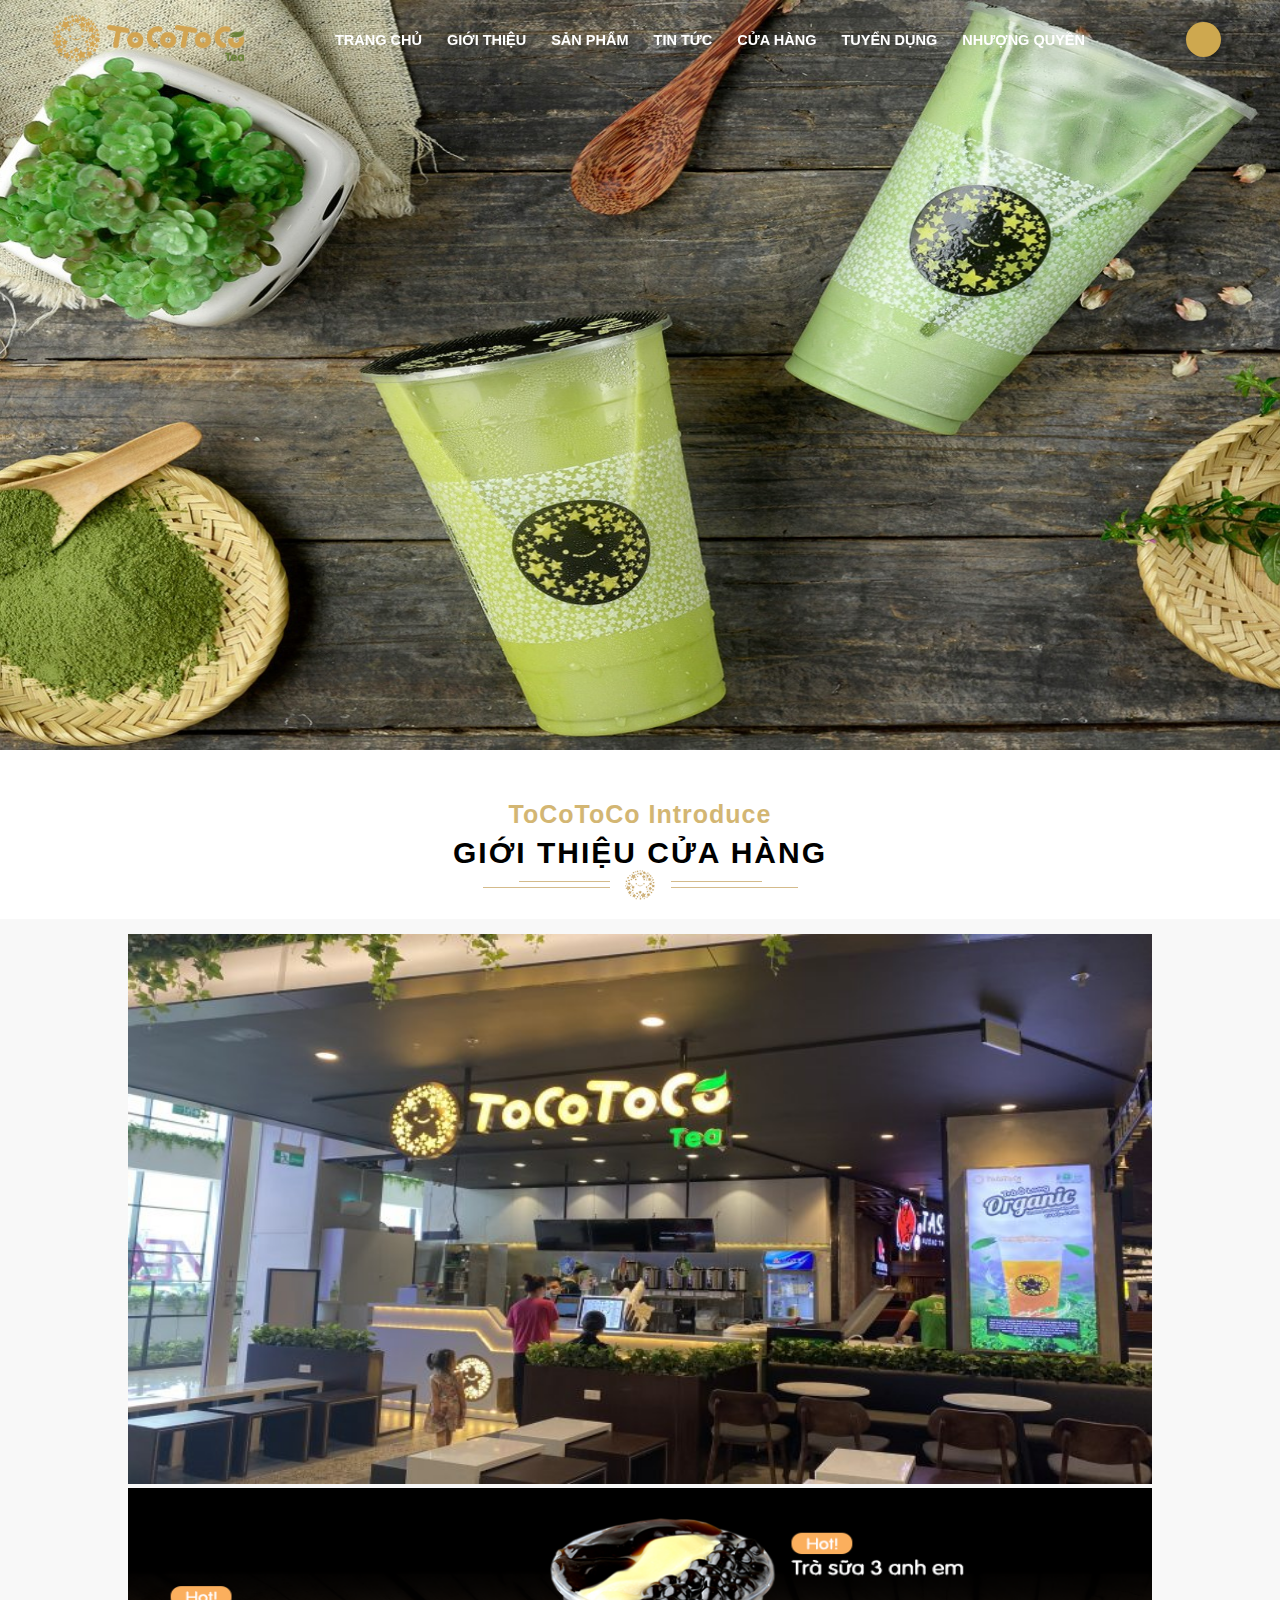
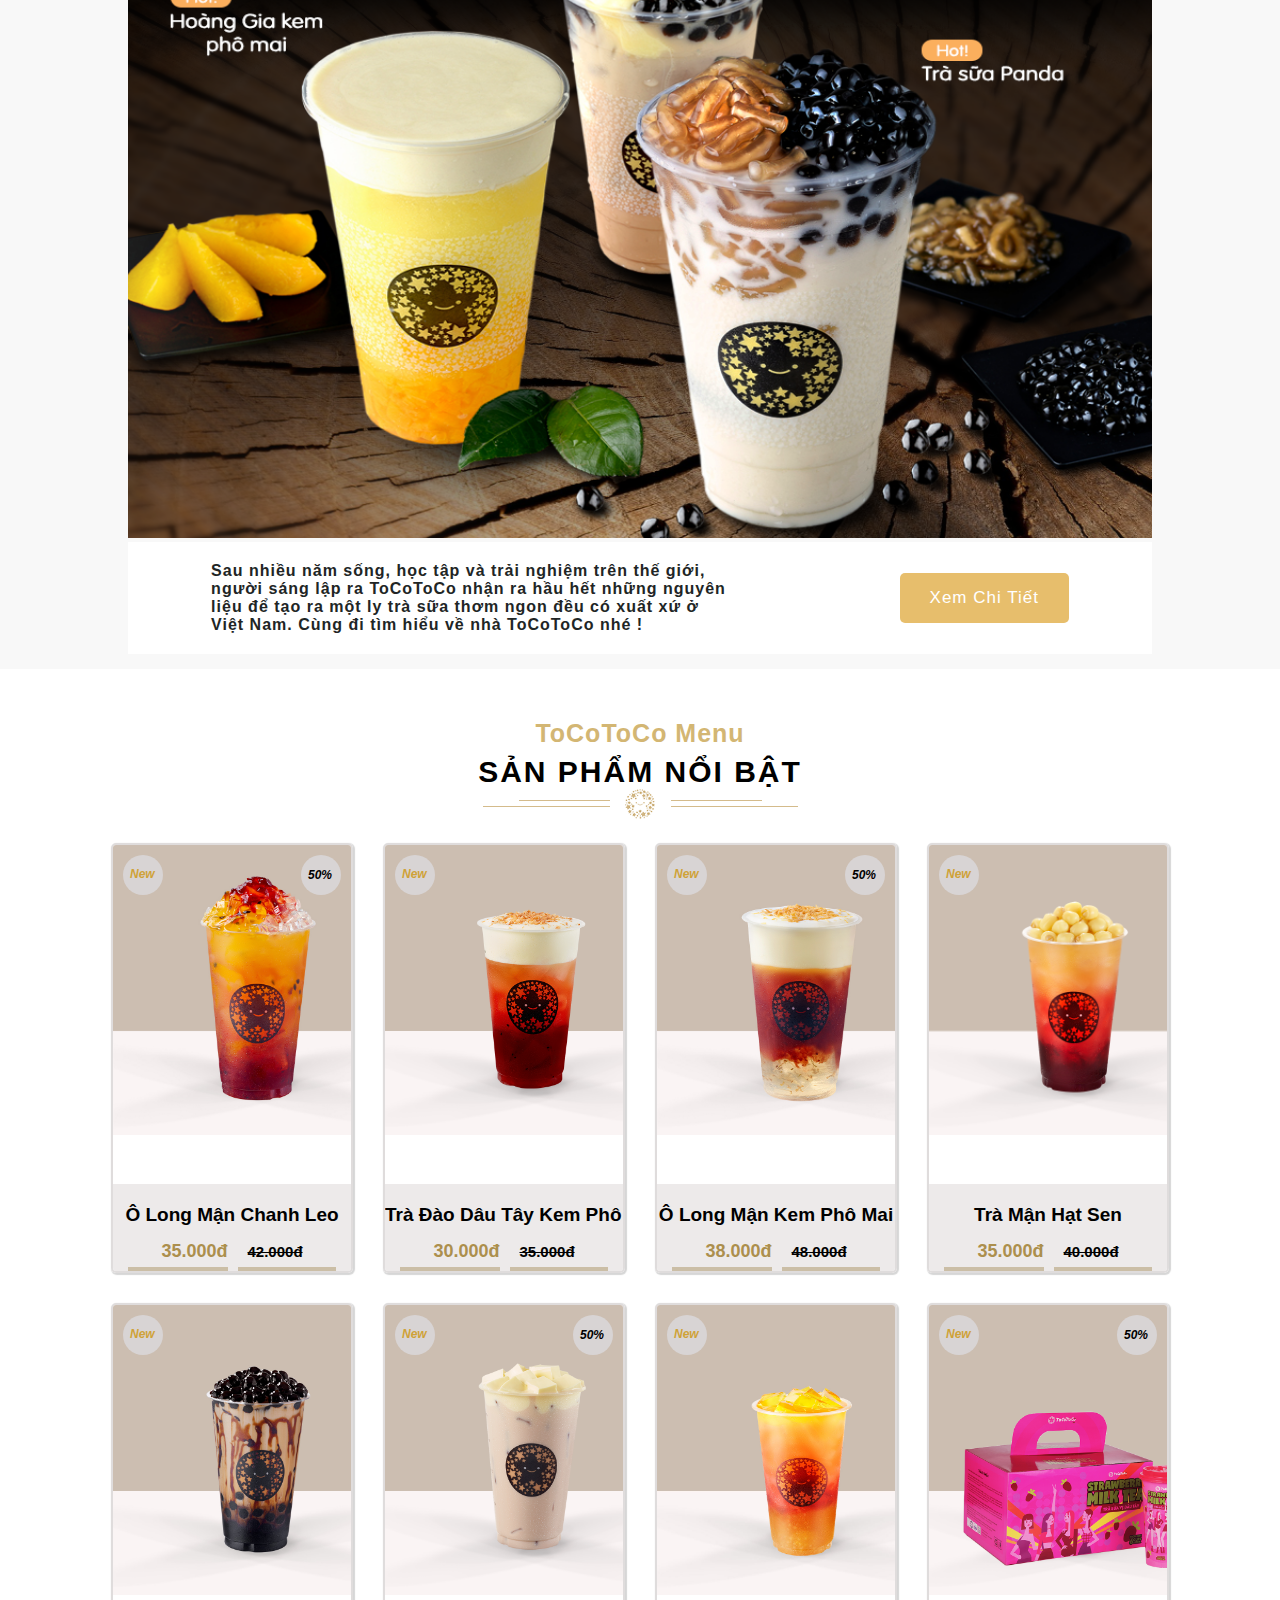
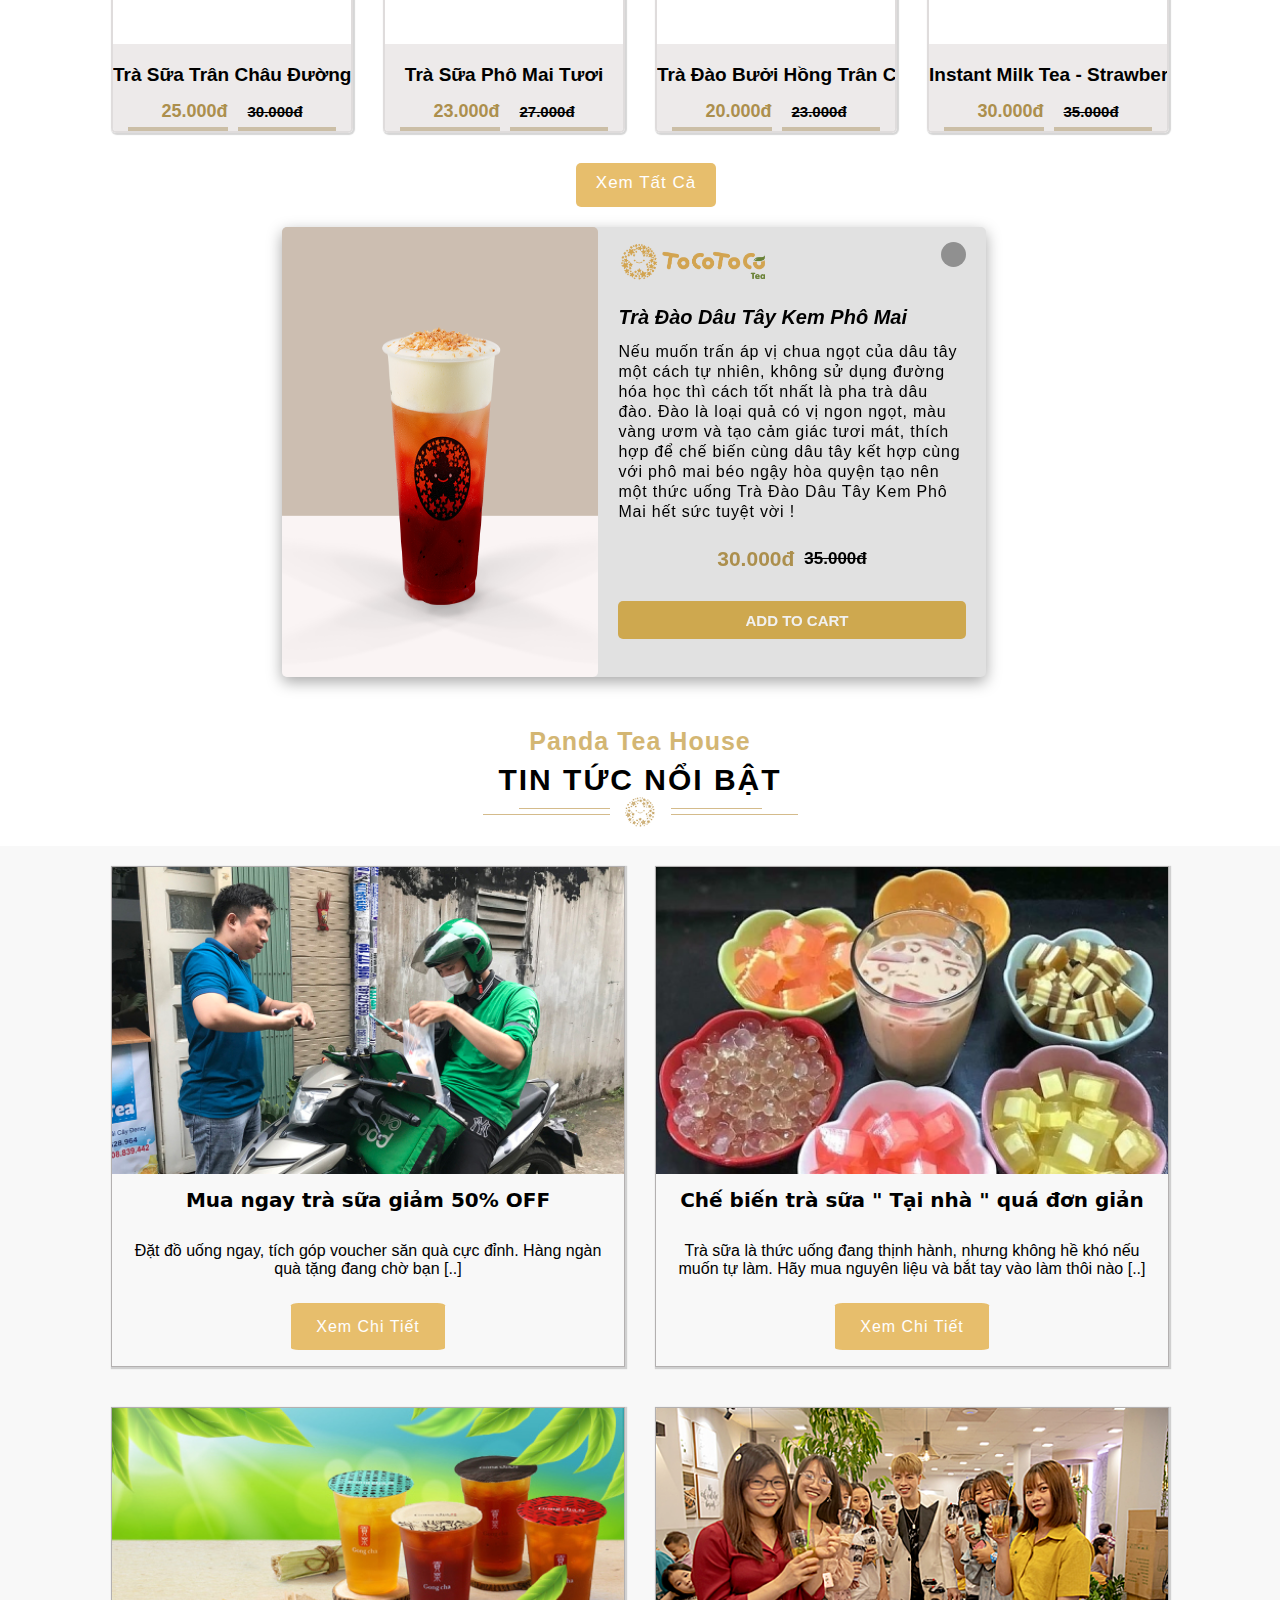
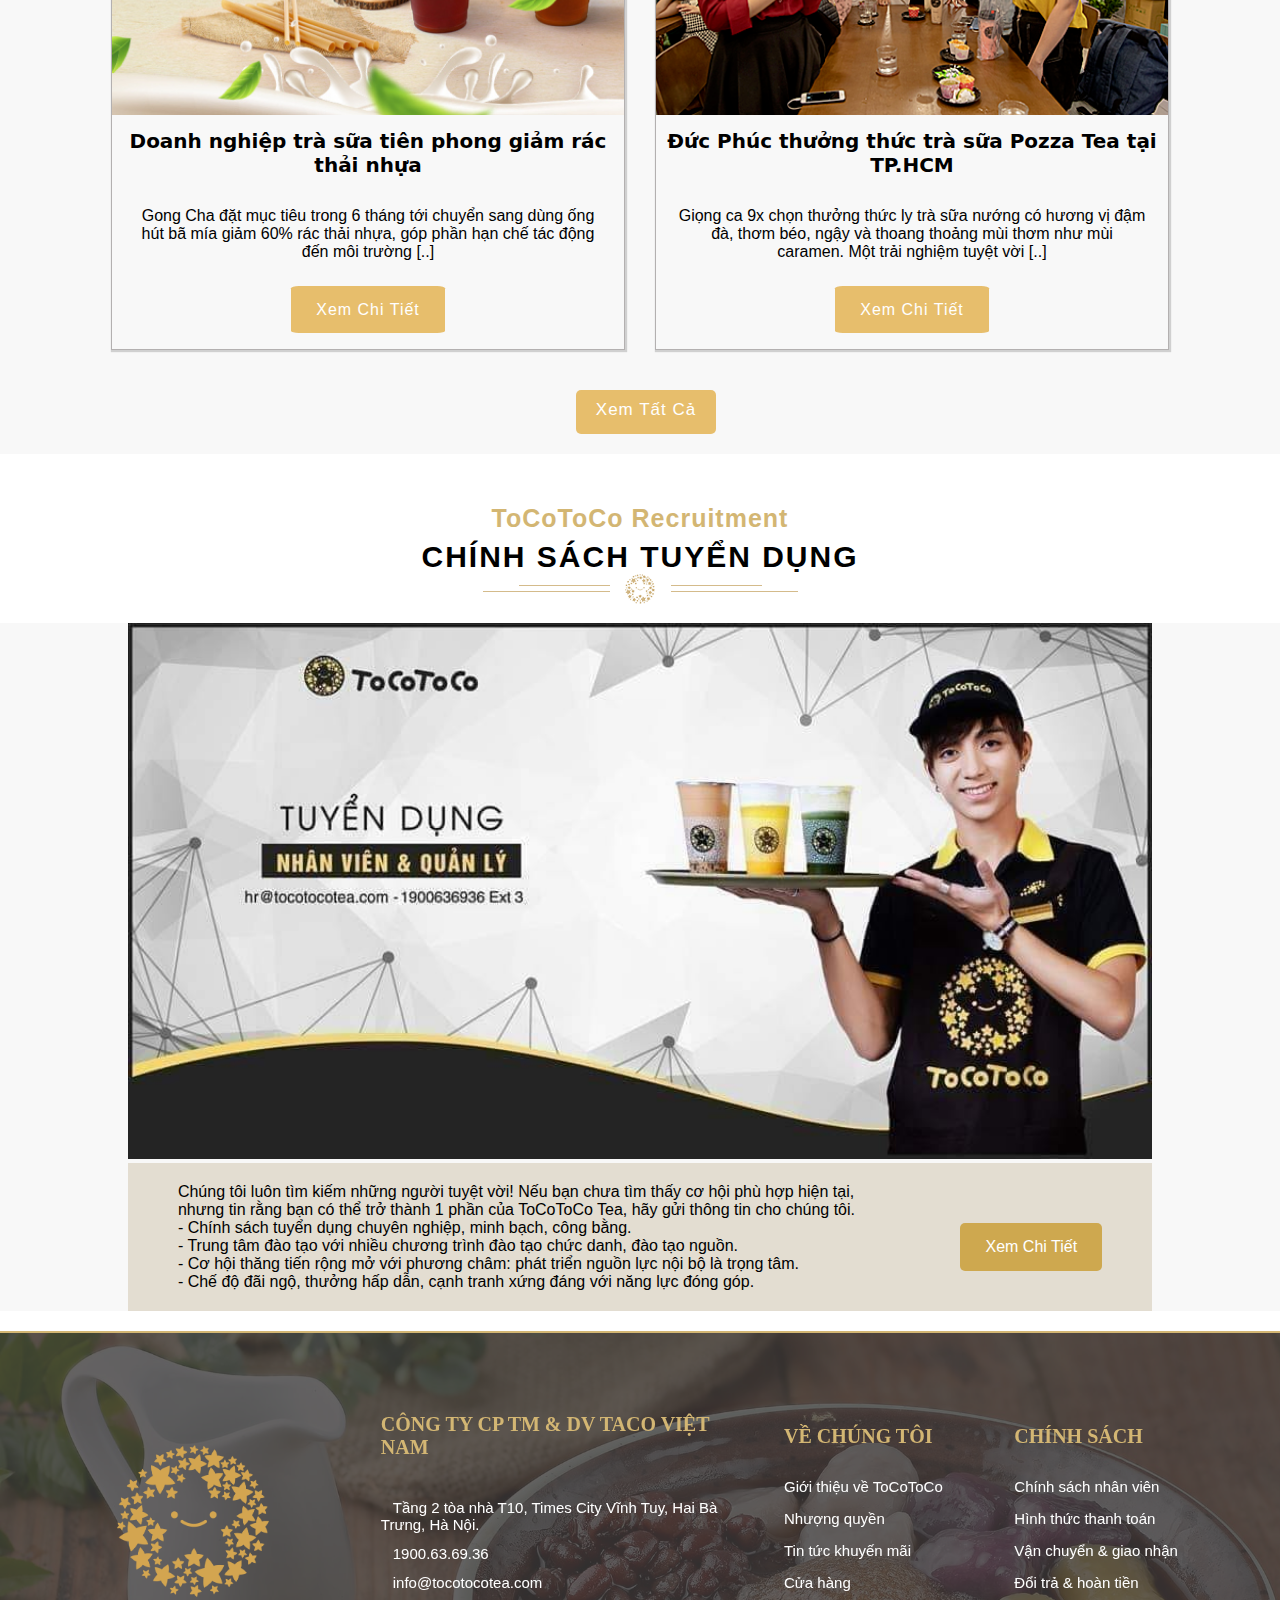
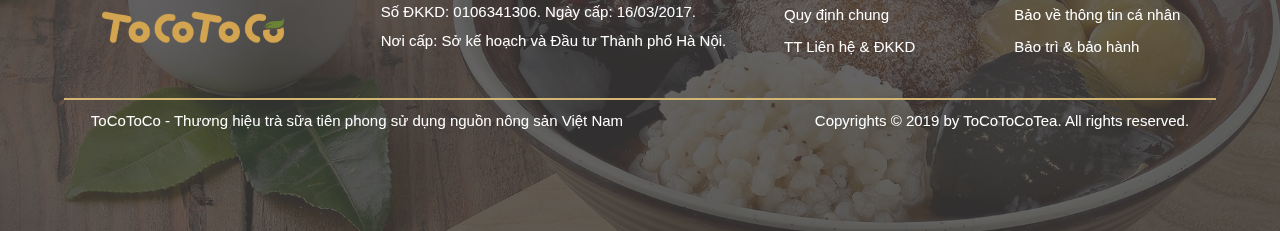
<file: index.html>
<!DOCTYPE html>
<html lang="en">
<head>
    <meta charset="UTF-8">
    <meta http-equiv="X-UA-Compatible" content="IE=edge">
    <meta name="viewport" content="width=device-width, initial-scale=1.0">
    <link rel="stylesheet" href="style.css">
    <link href="https://fonts.cdnfonts.com/css/muli" rel="stylesheet">
    <link rel="stylesheet" href="https://cdnjs.cloudflare.com/ajax/libs/font-awesome/6.4.0/css/all.min.css" integrity="sha512-iecdLmaskl7CVkqkXNQ/ZH/XLlvWZOJyj7Yy7tcenmpD1ypASozpmT/E0iPtmFIB46ZmdtAc9eNBvH0H/ZpiBw==" crossorigin="anonymous" referrerpolicy="no-referrer" />
    <title>Tocotoco - Trang Chủ</title>
</head>
<body>
    <!-- html trang chủ -->
    <div class="frame">
        <!-- html header mobile -->
        <header>
            <div class="mobile">
             <div class="header-mobile">
                 <div class="mb-logo"><img src="./images/Logo-ngang-01.png" height="50px" alt=""></div>
                 <i id="mb-toggle" class="fa-solid fa-bars"></i>
             </div>
             <div class="menu-mobile">
                 <div class="mb-logo2"><img src="./images/Icon-Tocotoco.png" height="40px" alt=""></div>
                 <div class="mb-menu">
                    <ul class="mb-list">
                         <li class="mb-item"><a href="../index.html" id="mb-link">Trang chủ</a></li>
                         <li class="mb-item"><a href="../introduce/introduce.html" id="mb-link">Giới thiệu</a></li>
                         <li class="mb-item"><a href="../product/product.html" target="_blank" id="mb-link">Sản phẩm</a></li>
                         <li class="mb-item"><a href="" id="mb-link">Tin Tức</a></li>
                         <li class="mb-item"><a href="" id="mb-link">Cửa hàng</a></li>
                         <li class="mb-item"><a target="_blank" href="../recruitment/recruit.html" id="mb-link">Tuyển dụng</a></li>
                         <li class="mb-item"><a href="" id="mb-link">Nhượng quyền</a></li>
                    </ul>
                 </div>
             </div>
            </div>
        
        <!-- html header pc -->
        <header>
            <div id="header">
                <div  class="heading-menu">
                    <a href="#" class="logo">
                        <img src="./images/logo-tocotoco.png" alt="">
                    </a>
                    <div class="menu">
                        <div class="menu-btn">
                            <i class="bar fa-solid fa-bars"></i>
                        </div>
                        <ul>
                            <li class="menu-item"><a href="./index.html">Trang chủ</a></li>
                            <li class="menu-item"><a href="./introduce/introduce.html">Giới thiệu <i class="fa-solid fa-angle-down"></i></a>
                                <ul class="sub-menu">
                                    <li class="sub-menu-item"><a href="./introduce/introduce.html">Lịch sử và sứ mệnh</a></li>
                                    <li class="sub-menu-item"><a href="./introduce/introduce.html">Thành tựu đạt được</a></li>
                                </ul>
                            </li>
                            <li class="menu-item"><a href="./product/product.html" target="_blank">Sản phẩm <i class="fa-solid fa-angle-down"></i></a>
                                <ul class="sub-menu">
                                    <li class="sub-menu-item"><a href="./product/product.html">Tocotoco trà sữa</a></li>
                                    <li class="sub-menu-item"><a href="./product/product.html">Tocotoco kem</a></li>
                                    <li class="sub-menu-item"><a href="./product/product.html">Instant Milk Tea</a></li>
                                </ul>
                            </li>
                            <li class="menu-item"><a href="./news/news.html">Tin tức <i class="fa-solid fa-angle-down"></i></a>
                                <ul class="sub-menu">
                                    <li class="sub-menu-item"><a href="./news/news.html">Câu chuyện thương hiệu</a></li>
                                    <li class="sub-menu-item"><a href="./news/news.html">Tin tức khuyến mại</a></li>
                                    <li class="sub-menu-item"><a href="./news/news.html">Sự kiện</a></li>
                                </ul>
                            </li>
                            <li class="menu-item"><a href="#">Cửa hàng <i class="fa-solid fa-angle-down"></i></a>
                                <ul class="sub-menu">
                                    <li class="sub-menu-item"><a href="#">Cửa hàng tocotoco tea</a></li>
                                    <li class="sub-menu-item"><a href="#">Cửa hàng tocotoco icecraem & coffee</a></li>
                                </ul>
                            </li>
                            <li class="menu-item"><a href="./recruitment/recruit.html">Tuyển dụng</a></li>
                            <li class="menu-item"><a href="#">Nhượng quyền</a></li>
                        </ul>
                    </div>
                    <div class="menu-right">
                    <div class="social-search">
                        <i class="fa-solid fa-magnifying-glass"></i>
                    </div>
                </div>
                </div>
            </div>
        </header>
        </header>
        <!-- html slider -->
        <div class="slider">
            <div class="scroll">
                <div class="scroll-img">
                    <div class="images">
                        <img src="images/slider1.jpg" width="1550px" height="750px" alt="slider-1">
                    </div>
                    <div class="images">
                        <img src="images/slider2.png" width="1550px" height="750px" alt="slider-2">
                    </div>
                    <div class="images">
                        <img src="images/slider3.jpg" width="1550px" height="750px" alt="slider-3">
                    </div>
                </div>
            </div>
            <div class="chevron">
                <div class="chevron-left">
                    <i class="fa-solid fa-chevron-left"></i>
                </div>
                <div class="chevron-right">
                    <i class="fa-solid fa-chevron-right"></i>
                </div>
            </div>
        </div>
        <!-- html content all -->
        <!-- content introduce -->
            <div class="section-title1">
                <div class="title-text1">ToCoToCo Introduce</div>
                <div class="title-text2"><a href="./introduce/introduce.html">Giới Thiệu Cửa Hàng</a></div>
                <div class="title-img">
                    <img src="./images/Logo-ngang-02.png" alt="">
                </div>
            </div>
            <div class="content-introduce">
                <div class="introduce-img1">
                    <img src="images/introduce-img1.jpg" width="100%" height="550px" alt="">
                </div>  
                <div class="introduce-img2">
                    <img src="images/introduce-img2.png" width="100%" height="650px" alt="">
                </div>
                <div class="introduce-bottom">
                    <div class="bottom-text">
                    Sau nhiều năm sống, học tập và trải nghiệm trên thế giới, người sáng lập
                    ra ToCoToCo nhận ra hầu hết những nguyên liệu để tạo ra một ly trà sữa
                    thơm ngon đều có xuất xứ ở Việt Nam. Cùng đi tìm hiểu về nhà ToCoToCo nhé !
                </div>
                <div class="btn-viewAll"><a href="./introduce/introduce.html">Xem Chi Tiết</a></div>
                </div> 
            </div>
            <!-- content hot products -->
            <div class="section-title1">
                <div class="title-text1">ToCoToCo Menu</div>
                <div class="title-text2"><a href="./product/product.html">Sản Phẩm Nổi Bật</a></div>
                <div class="title-img">
                    <img src="./images/Logo-ngang-02.png" alt="">
                </div>
            </div>
            <div class="content-hot-product">
                <div class="list-product">
                    <!-- card 1 -->
                    <div class="card">
                        <div class="card-img">
                            <img src="./images/olongmanchanhleo.jpg" width="290px" height="290px" alt="">
                        </div>
                        <div class="sp-sale">50%</div>
                        <div class="sp-new">New</div>
                        <div class="card-content">
                            <div class="card-name">Ô Long Mận Chanh Leo</div>
                            <div class="card-price">
                                <div class="price-official">35.000đ</div>
                                <div class="price-sale">42.000đ</div>
                            </div>
                            <div class="card-btn">
                                <div class="btn-order"><a href="./product/product.html">Đặt Hàng</a></div>
                                <div class="btn-details"><a href="">Chi Tiết</a></div>
                            </div>
                        </div>
                    </div>
                    <!-- card 2 -->
                    <div class="card">
                        <div class="card-img">
                            <img src="./images/tradaodautaykemphomai.png" width="290px" height="290px" alt="">
                        </div>
                        <div class="sp-new">New</div>
                        <div class="card-content">
                            <div class="card-name">Trà Đào Dâu Tây Kem Phô Mai</div>
                            <div class="card-price">
                                <div class="price-official">30.000đ</div>
                                <div class="price-sale">35.000đ</div>
                            </div>
                            <div class="card-btn">
                                <div class="btn-order"><a href="./product/product.html">Đặt Hàng</a></div>
                                <div class="btn-details"><a href="">Chi Tiết</a></div>
                            </div>
                        </div>
                    </div>
                    <!-- card 3 -->
                    <div class="card">
                        <div class="card-img">
                            <img src="./images/olongmankemphomai.jpg" width="290px" height="290px" alt="">
                        </div>
                        <div class="sp-sale">50%</div>
                        <div class="sp-new">New</div>
                        <div class="card-content">
                            <div class="card-name">Ô Long Mận Kem Phô Mai</div>
                            <div class="card-price">
                                <div class="price-official">38.000đ</div>
                                <div class="price-sale">48.000đ</div>
                            </div>
                            <div class="card-btn">
                                <div class="btn-order"><a href="./product/product.html">Đặt Hàng</a></div>
                                <div class="btn-details"><a href="">Chi Tiết</a></div>
                            </div>
                        </div>
                    </div>
                    <!-- card 4 -->
                    <div class="card">
                        <div class="card-img">
                            <img src="./images/tramanhatsen.png" width="290px" height="290px" alt="">
                        </div>
                        <div class="sp-new">New</div>
                        <div class="card-content">
                            <div class="card-name">Trà Mận Hạt Sen</div>
                            <div class="card-price">
                                <div class="price-official">35.000đ</div>
                                <div class="price-sale">40.000đ</div>
                            </div>
                            <div class="card-btn">
                                <div class="btn-order"><a href="./product/product.html">Đặt Hàng</a></div>
                                <div class="btn-details"><a href="">Chi Tiết</a></div>
                            </div>
                        </div>
                    </div>
                    <!-- card 5 -->
                    <div class="card">
                        <div class="card-img">
                            <img src="./images/trasuatranchauduongho.jpg" width="290px" height="290px" alt="">
                        </div>
                        <div class="sp-new">New</div>
                        <div class="card-content">
                            <div class="card-name">Trà Sữa Trân Châu Đường Hổ</div>
                            <div class="card-price">
                                <div class="price-official">25.000đ</div>
                                <div class="price-sale">30.000đ</div>
                            </div>
                            <div class="card-btn">
                                <div class="btn-order"><a href="./product/product.html">Đặt Hàng</a></div>
                                <div class="btn-details"><a href="">Chi Tiết</a></div>
                            </div>
                        </div>
                    </div>
                    <!-- card 6 -->
                    <div class="card">
                        <div class="card-img">
                            <img src="./images/trasuaphomaituoi.png" width="290px" height="290px" alt="">
                        </div>
                        <div class="sp-sale">50%</div>
                        <div class="sp-new">New</div>
                        <div class="card-content">
                            <div class="card-name">Trà Sữa Phô Mai Tươi</div>
                            <div class="card-price">
                                <div class="price-official">23.000đ</div>
                                <div class="price-sale">27.000đ</div>
                            </div>
                            <div class="card-btn">
                                <div class="btn-order"><a href="./product/product.html">Đặt Hàng</a></div>
                                <div class="btn-details"><a href="">Chi Tiết</a></div>
                            </div>
                        </div>
                    </div>
                    <!-- card 7 -->
                    <div class="card">
                        <div class="card-img">
                            <img src="./images/tradaobuoihongtranchaubaby.jpg" width="290px" height="290px" alt="">
                        </div>
                        <div class="sp-new">New</div>
                        <div class="card-content">
                            <div class="card-name">Trà Đào Bưởi Hồng Trân Châu</div>
                            <div class="card-price">
                                <div class="price-official">20.000đ</div>
                                <div class="price-sale">23.000đ</div>
                            </div>
                            <div class="card-btn">
                                <div class="btn-order"><a href="./product/product.html">Đặt Hàng</a></div>
                                <div class="btn-details"><a href="">Chi Tiết</a></div>
                            </div>
                        </div>
                    </div>
                    <!-- card 8 -->
                    <div class="card">
                        <div class="card-img">
                            <img src="./images/istantmilktea-strawberry.png" width="290px" height="290px" alt="">
                        </div>
                        <div class="sp-sale">50%</div>
                        <div class="sp-new">New</div>
                        <div class="card-content">
                            <div class="card-name">Instant Milk Tea - Strawberry</div>
                            <div class="card-price">
                                <div class="price-official">30.000đ</div>
                                <div class="price-sale">35.000đ</div>
                            </div>
                            <div class="card-btn">
                                <div class="btn-order"><a href="./product/product.html">Đặt Hàng</a></div>
                                <div class="btn-details"><a href="">Chi Tiết</a></div>
                            </div>
                        </div>
                    </div>
                </div>
                <div class="btn-seenAll"><a href="./product/product.html">Xem Tất Cả</a></div>
                <!-- chi tiết -->
                <div class="detail">
                    <div class="detail-left">
                        <img src="./images/tradaodautaykemphomai.png" width="100%" height="100%" alt="">
                    </div>
                    <div class="detail-right">
                        <div class="r1">
                            <div class="r1-logo">
                                <img src="./images/Logo-ngang-01.png" width="150px" alt="">
                            </div>
                            <div class="btn-hide"><i id="hide" class="fa-solid fa-xmark"></i></div>
                        </div>
                        <div class="r2-title">Trà Đào Dâu Tây Kem Phô Mai</div>
                        <div class="r3-text">Nếu muốn trấn áp vị chua ngọt của dâu tây một cách tự nhiên, không sử dụng đường hóa
                            học thì cách tốt nhất là pha trà dâu đào. Đào là loại quả có vị ngon ngọt, màu vàng ươm và tạo cảm giác
                            tươi mát, thích hợp để chế biến cùng dâu tây kết hợp cùng với phô mai béo ngậy hòa quyện tạo nên một thức
                            uống Trà Đào Dâu Tây Kem Phô Mai hết sức tuyệt vời !
                        </div>
                        <div class="r4-price">
                            <div class="r4-official">30.000đ</div>
                            <div class="r4-sale">35.000đ</div>
                        </div>
                        <div class="r5">
                            <div class="r5-icon"><i class="fa-solid fa-cart-plus"></i></div>
                            <div class="r5-cart">ADD TO CART</div>
                        </div>
                    </div>
                </div>
            </div>
            <!--  content news -->
            <div class="section-title1">
                <div class="title-text1">Panda Tea House</div>
                <div class="title-text2"><a href="./introduce/introduce.html">Tin Tức Nổi Bật</a></div>
                <div class="title-img">
                    <img src="./images/Logo-ngang-02.png" alt="">
                </div>
            </div>
            <div class="content-news">
                <div class="list-news">
                    <!-- news 1 -->
                    <div class="news">
                        <div class="news-img">
                            <img src="images/news-img1.jpg" width="100%" alt="">
                        </div>
                        <div class="news-title">Mua ngay trà sữa giảm 50% OFF</div>
                        <div class="news-text">Đặt đồ uống ngay, tích góp voucher săn quà cực đỉnh. Hàng ngàn quà tặng đang chờ bạn [..]</div>
                        <div class="news-btn"><a href="https://vuakhuyenmai.vn/tocotoco-bubble-tea-sale/" target="_blank">Xem Chi Tiết</a></div>
                    </div>
                    <!-- news 2 -->
                    <div class="news">
                        <div class="news-img">
                            <img src="images/news-img2.jpg" width="100%" alt="">
                        </div>
                        <div class="news-title">Chế biến trà sữa " Tại nhà " quá đơn giản</div>
                        <div class="news-text">Trà sữa là thức uống đang thịnh hành, nhưng không hề khó nếu muốn tự làm. 
                            Hãy mua nguyên liệu và bắt tay vào làm thôi nào [..]</div>
                        <div class="news-btn"><a href="https://vnexpress.net/cach-lam-tra-sua-tai-nha-4298430.html" target="_blank">Xem Chi Tiết</a></div>
                    </div>
                    <!-- news 3 -->
                    <div class="news">
                        <div class="news-img">
                            <img src="images/news-img3.jpg" width="100%" alt="">
                        </div>
                        <div class="news-title">Doanh nghiệp trà sữa tiên phong giảm rác thải nhựa</div>
                        <div class="news-text">Gong Cha đặt mục tiêu trong 6 tháng tới chuyển sang dùng ống hút bã mía
                            giảm 60% rác thải nhựa, góp phần hạn chế tác động đến môi trường [..]
                        </div>
                        <div class="news-btn"><a href="https://vnexpress.net/doanh-nghiep-tra-sua-tien-phong-giam-rac-thai-nhua-3945113.html" target="_blank">Xem Chi Tiết</a></div>
                    </div>
                    <!-- news 4 -->
                    <div class="news">
                        <div class="news-img">
                            <img src="images/news-img4.png" width="100%" alt="">
                        </div>
                        <div class="news-title">Đức Phúc thưởng thức trà sữa Pozza Tea tại TP.HCM</div>
                        <div class="news-text">Giọng ca 9x chọn thưởng thức ly trà sữa nướng có hương vị đậm đà, thơm béo, ngậy và thoang thoảng mùi thơm như mùi caramen. Một trải nghiệm tuyệt vời [..]</div>
                        <div class="news-btn"><a href="https://vnexpress.net/duc-phuc-thuong-thuc-tra-sua-pozaa-tea-tai-tp-hcm-3935301.html" target="_blank">Xem Chi Tiết</a></div>
                    </div>
                </div>
                <div class="btn-seenAll"><a href="./news/news.html">Xem Tất Cả</a></div>
            </div>
            <!--content recruitment-->
            <div class="section-title1">
                <div class="title-text1">ToCoToCo Recruitment</div>
                <div class="title-text2"><a href="./recruitment/recruit.html">CHÍNH SÁCH TUYỂN DỤNG</a></div>
                <div class="title-img">
                    <img src="./images/Logo-ngang-02.png" alt="">
                </div>
            </div>
            <div class="content-recruitment">
                <div class="recruitment-img">
                    <img src="./images/tuyendung-img.jpg" width="100%" alt="">
                </div>
                <div class="recruitment-text">
                    <div class="re-1">
                    <p>Chúng tôi luôn tìm kiếm những người tuyệt vời! Nếu bạn chưa tìm thấy cơ hội phù hợp hiện tại, nhưng tin rằng bạn có thể trở thành 1 phần của ToCoToCo Tea, hãy gửi thông tin cho chúng tôi.</p>
                    <p>- Chính sách tuyển dụng chuyên nghiệp, minh bạch, công bằng.</p>
                    <p>- Trung tâm đào tạo với nhiều chương trình đào tạo chức danh, đào tạo nguồn.</p>
                    <p>- Cơ hội thăng tiến rộng mở với phương châm: phát triển nguồn lực nội bộ là trọng tâm.</p>
                    <p>- Chế độ đãi ngộ, thưởng hấp dẫn, cạnh tranh xứng đáng với năng lực đóng góp.</p>
                    </div>
                    <div class="re-2"><a href="./recruitment/recruit.html">Xem Chi Tiết</a></div>
                </div>
            </div>
             <!-- html footer -->
             <div class="footer">
                <div class="footer-cover">
                    <div class="footer-main">
                        <div class="footer-logo">
                            <img class="logo-left" src="./images/logo-.png"  alt="logo">
                        </div>
                        <div class="footer-1">
                            <div class="footer-title">CÔNG TY CP TM & DV TACO VIỆT NAM</div>
                            <div class="footer-line">
                                <i class="fa-solid fa-map-location-dot"></i>
                            Tầng 2 tòa nhà T10, Times City Vĩnh Tuy, Hai Bà Trưng, Hà Nội.
                            </div>
                            <div class="footer-line">
                                <i class="fa-solid fa-phone"></i>
                                1900.63.69.36
                            </div>
                            <div class="footer-line">
                                <i class="fa-solid fa-envelope"></i>
                                info@tocotocotea.com
                            </div>
                            <div class="footer-line">
                                Số ĐKKD: 0106341306. Ngày cấp: 16/03/2017.
                            </div>
                            <div class="footer-line">
                                Nơi cấp: Sở kế hoạch và Đầu tư Thành phố Hà Nội.
                            </div>
                            <div class="footer-line">
                                <a href=""><i class="fa-brands fa-facebook"></i></a>
                                <a href=""><i class="fa-brands fa-instagram"></i></a>
                                <a href=""><i class="fa-brands fa-youtube"></i></a>
                                <a href=""><i class="fa-brands fa-twitter"></i></a>
                                <a href=""><i class="fa-brands fa-google-plus"></i></a>
                            </div>
                        </div>
                        <div class="footer-2">
                            <div class="footer-title">VỀ CHÚNG TÔI</div>
                            <ul class="footer-list">
                                <li class="footer-item"><a id="it" href="">Giới thiệu về ToCoToCo</a></li>
                                <li class="footer-item"><a id="it" href="">Nhượng quyền</a></li>
                                <li class="footer-item"><a id="it" href="">Tin tức khuyến mãi</a></li>
                                <li class="footer-item"><a id="it" href="">Cửa hàng</a></li>
                                <li class="footer-item"><a id="it" href="">Quy định chung</a></li>
                                <li class="footer-item"><a id="it" href="">TT Liên hệ & ĐKKD</a></li>
                            </ul>
                        </div>
                        <div class="footer-3">
                            <div class="footer-title">CHÍNH SÁCH</div>
                            <ul class="footer-list">
                                <li class="footer-item"><a id="it" href="">Chính sách nhân viên</a></li>
                                <li class="footer-item"><a id="it" href="">Hình thức thanh toán</a></li>
                                <li class="footer-item"><a id="it" href="">Vận chuyển & giao nhận</a></li>
                                <li class="footer-item"><a id="it" href="">Đổi trả & hoàn tiền</a></li>
                                <li class="footer-item"><a id="it" href="">Bảo về thông tin cá nhân</a></li>
                                <li class="footer-item"><a id="it" href="">Bảo trì & bảo hành</a></li>
                            </ul>
                        </div>
                    </div>
                    <div class="footer-bottom">
                        <div class="footer-left">ToCoToCo - Thương hiệu trà sữa tiên phong sử dụng nguồn nông sản Việt Nam</div>
                        <div class="footer-right">Copyrights © 2019 by ToCoToCoTea. All rights reserved.</div>
                    </div>
                </div>
            </div>
        </div>
        <script src="https://code.jquery.com/jquery-3.7.0.js"></script>
    <script >
    $(document).ready(function() {
    $(Window).scroll(function() {
        if($(this).scrollTop()){
            $('header').addClass('sticky');
        }else{
            $('header').removeClass('sticky');
        }
    });
});
</script>
<script>
    $(document).ready(function() {
        $('#mb-toggle').click(function(){
            $('.menu-mobile').slideToggle();
        });
    });
</script>

<script>
    $(document).ready(function() {
    $('.btn-detail').click(function() {
        $('.detail').show();
    });
});

$(document).ready(function() {
    $('.btn-hide').click(function() {
        $('.detail').hide();
    });
});
</script>
</body>
</html>
</file>
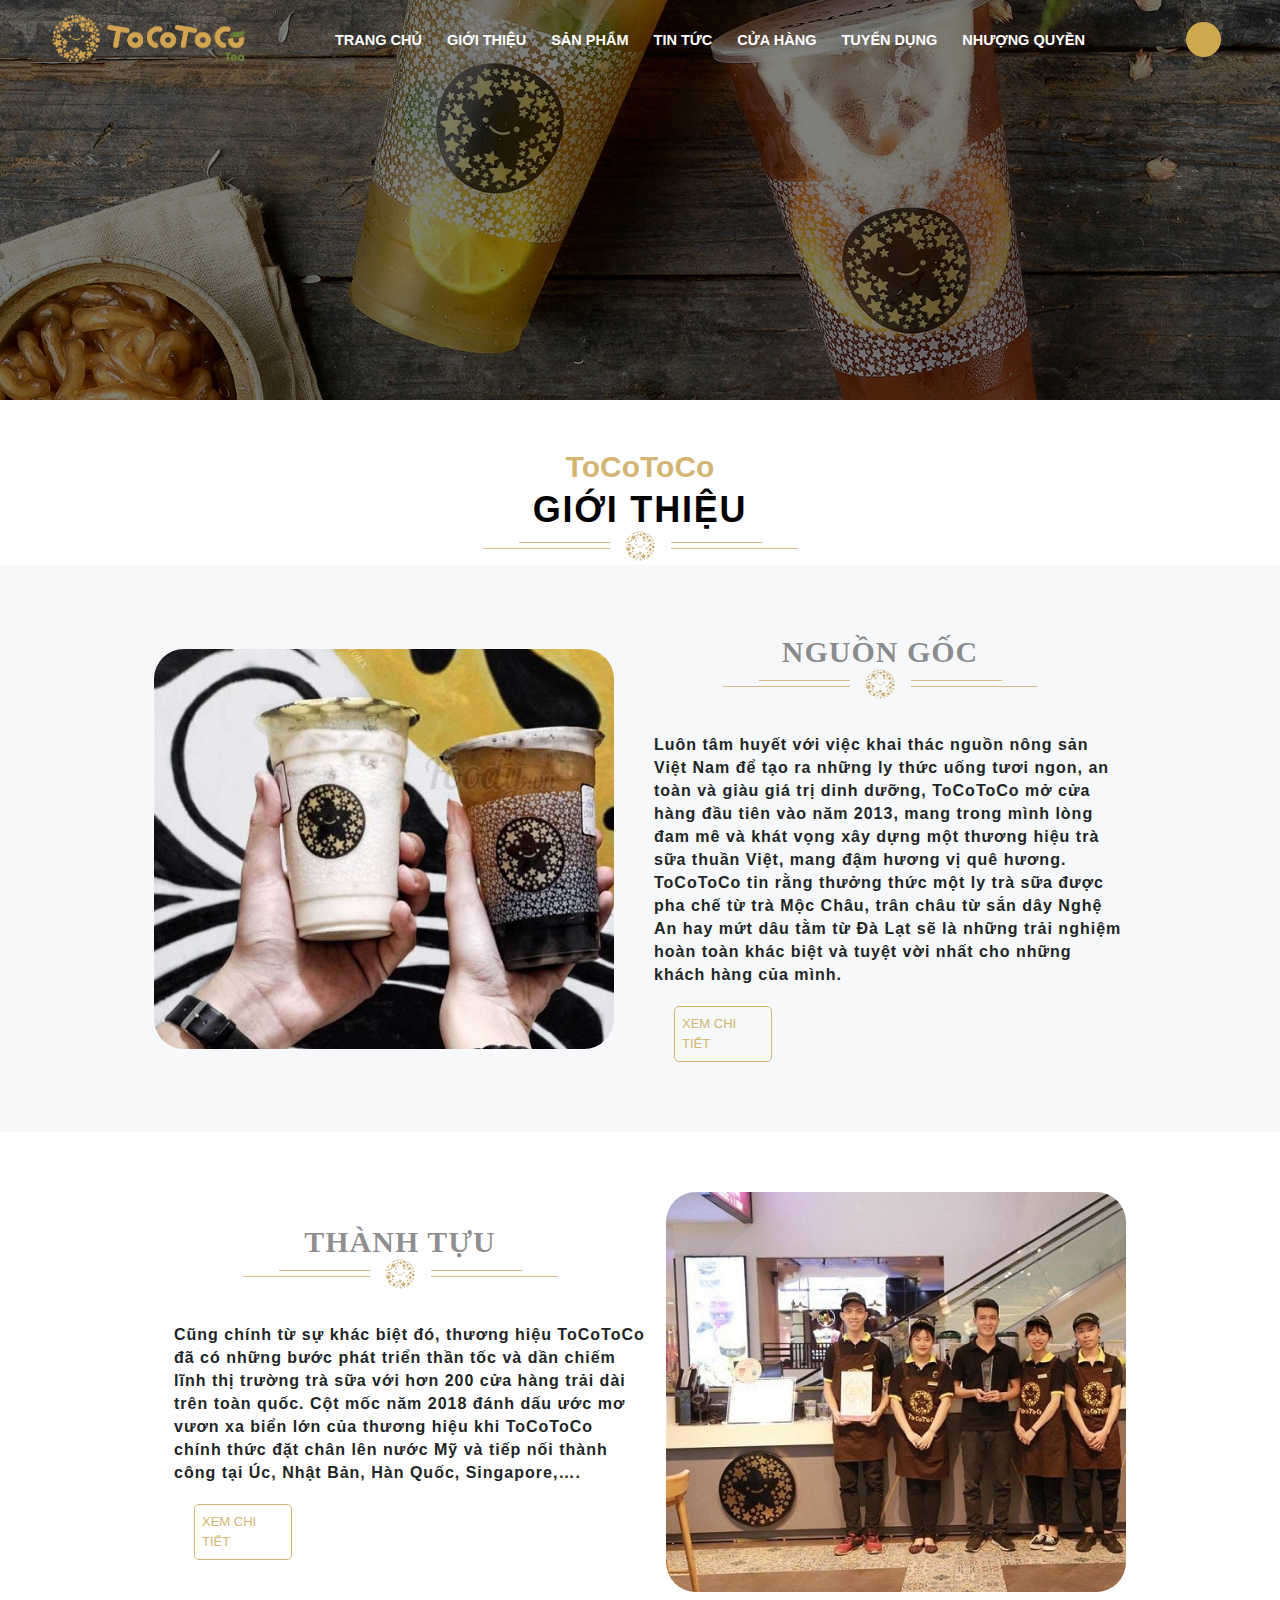
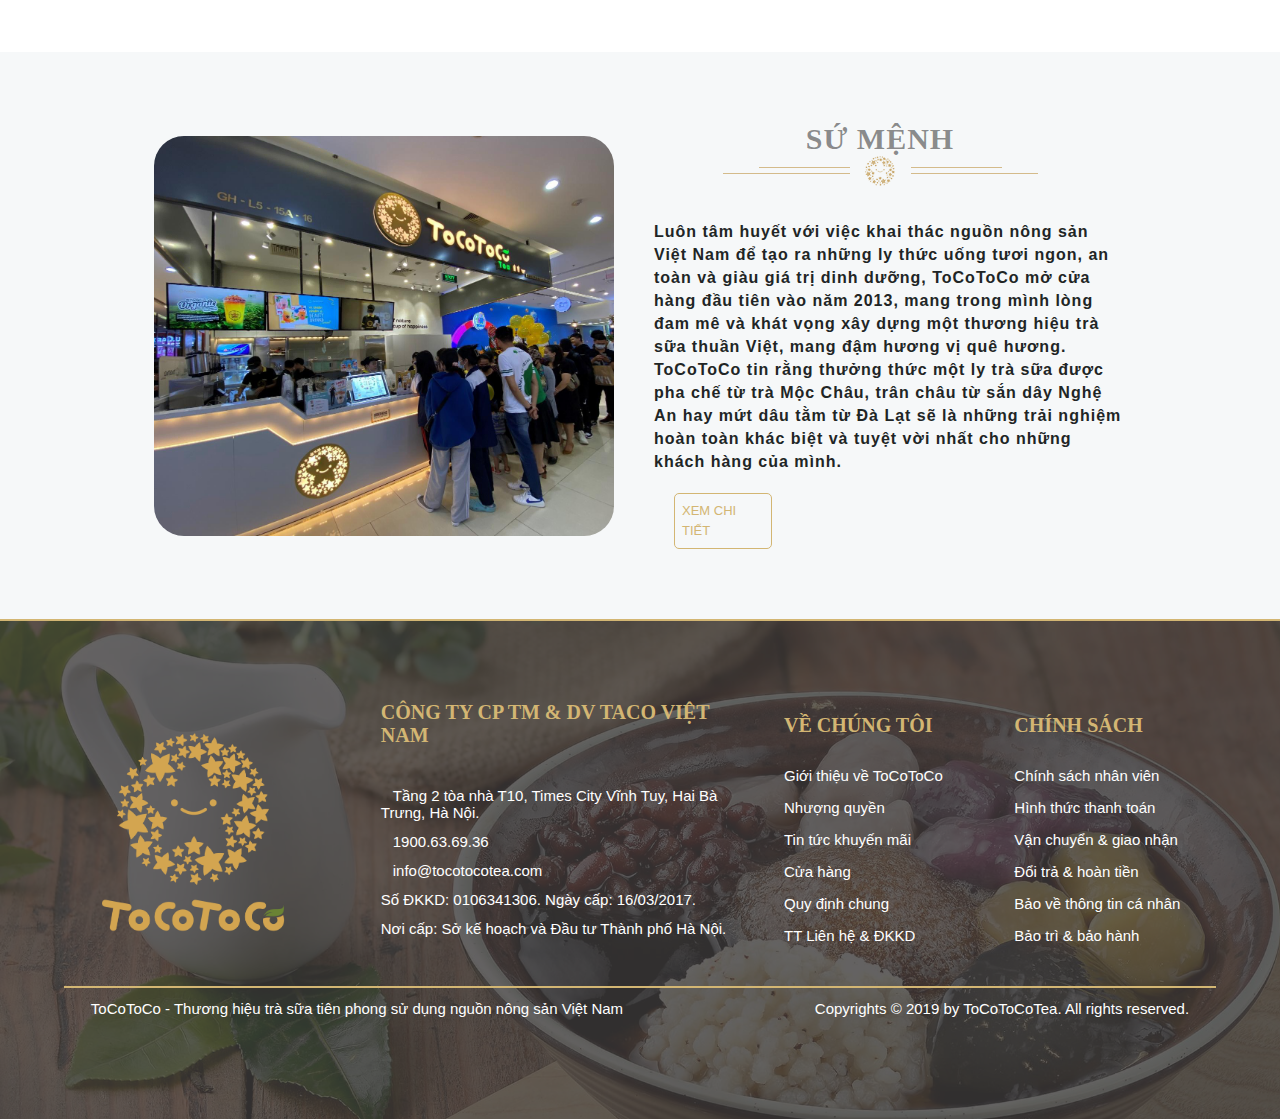
<file: introduce/introduce.html>
<!DOCTYPE html>
<html lang="en">
<head>
    <meta charset="UTF-8">
    <meta name="viewport" content="width=device-width, initial-scale=1.0">
    <link href="https://fonts.cdnfonts.com/css/muli" rel="stylesheet">
    <link rel="stylesheet" href="https://cdnjs.cloudflare.com/ajax/libs/font-awesome/6.4.0/css/all.min.css" integrity="sha512-iecdLmaskl7CVkqkXNQ/ZH/XLlvWZOJyj7Yy7tcenmpD1ypASozpmT/E0iPtmFIB46ZmdtAc9eNBvH0H/ZpiBw==" crossorigin="anonymous" referrerpolicy="no-referrer" />
    <link rel="stylesheet" href="introduce.css">
    <script src="https://code.jquery.com/jquery-3.7.0.js"></script>
    <title>TocoToco - Giới Thiệu  </title>
</head>
<body>
    <div class="frame">
           <header>
           <div class="mobile">
            <div class="header-mobile">
                <div class="mb-logo"><img src="../images/Logo-ngang-01.png" height="30px" alt=""></div>
                <i id="mb-toggle" class="fa-solid fa-bars"></i>
            </div>
            <div class="menu-mobile">
                <div class="mb-logo2"><img src="../images/Icon-Tocotoco.png" height="40px" alt=""></div>
                <div class="mb-menu">
                    <ul class="mb-list">
                        <li class="mb-item"><a href="../index.html" id="mb-link">Trang chủ</a></li>
                        <li class="mb-item"><a href="../introduce/introduce.html" id="mb-link">Giới thiệu</a></li>
                        <li class="mb-item"><a href="../product/product.html" target="_blank" id="mb-link">Sản phẩm</a></li>
                        <li class="mb-item"><a href="../news/news.html" id="mb-link">Tin Tức</a></li>
                        <li class="mb-item"><a href="" id="mb-link">Cửa hàng</a></li>
                        <li class="mb-item"><a target="_blank" href="../recruitment/recruit.html" id="mb-link">Tuyển dụng</a></li>
                        <li class="mb-item"><a href="" id="mb-link">Nhượng quyền</a></li>
                    </ul>
                </div>
            </div>
           </div>
           <header>
            <div id="header-pc">
                <div  class="heading-menu">
                    <a href="#" class="logo">
                        <img src="../images/Logo-ngang-01.png" alt="">
                    </a>
                    <div class="menu">
                        <div class="menu-btn">
                            <i class="bar fa-solid fa-bars"></i>
                        </div>
                        <ul>
                            <li class="menu-item"><a href="../index.html">Trang chủ</a></li>
                            <li class="menu-item"><a href="../introduce/introduce.html">Giới thiệu <i class="fa-solid fa-angle-down"></i></a>
                                <ul class="sub-menu">
                                    <li class="sub-menu-item"><a href="../introduce/introduce.html">Lịch sử và sứ mệnh</a></li>
                                    <li class="sub-menu-item"><a href="../introduce/introduce.html">Thành tựu đạt được</a></li>
                                </ul>
                            </li>
                            <li class="menu-item"><a href="../product/product.html" target="_blank">Sản phẩm <i class="fa-solid fa-angle-down"></i></a>
                                <ul class="sub-menu">
                                    <li class="sub-menu-item"><a href="../product/product.html" target="_blank">Tocotoco trà sữa</a></li>
                                    <li class="sub-menu-item"><a href="../product/product.html" target="_blank">Tocotoco kem</a></li>
                                    <li class="sub-menu-item"><a href="../product/product.html" target="_blank">Instant Milk Tea</a></li>
                                </ul>
                            </li>
                            <li class="menu-item"><a href="../news/news.html">Tin tức <i class="fa-solid fa-angle-down"></i></a>
                                <ul class="sub-menu">
                                    <li class="sub-menu-item"><a href="../news/news.html">Câu chuyện thương hiệu</a></li>
                                    <li class="sub-menu-item"><a href="../news/news.html">Tin tức khuyến mại</a></li>
                                    <li class="sub-menu-item"><a href="../news/news.html">Sự kiện</a></li>
                                </ul>
                            </li>
                            <li class="menu-item"><a href="#">Cửa hàng <i class="fa-solid fa-angle-down"></i></a>
                                <ul class="sub-menu">
                                    <li class="sub-menu-item"><a href="#">Cửa hàng tocotoco tea</a></li>
                                    <li class="sub-menu-item"><a href="#">Cửa hàng tocotoco icecraem & coffee</a></li>
                                </ul>
                            </li>
                            <li class="menu-item"><a href="../recruitment/recruit.html">Tuyển dụng</a></li>
                            <li class="menu-item"><a href="#">Nhượng quyền</a></li>
                        </ul>
                    </div>
                    <div class="menu-right">
                    <div class="social-search">
                        <i class="fa-solid fa-magnifying-glass"></i>
                    </div>
                </div>
                </div>
            </div>
        </header>
           </header>
            <div class="silder"></div>
          
           <script>
              $(document).ready(function() {
                $(window).scroll(function(){
                    if($(this).scrollTop()){
                        $('header').addClass('sticky')
                    }
                    else{
                        $('header').removeClass('sticky')
                    }
                });
              });
            </script>
            <script>
                $(document).ready(function() {
                    $('#mb-toggle').click(function(){
                        $('.menu-mobile').slideToggle();
                    });
                });
            </script>
        </div>
        <div class="title">
                <div class="text-1">ToCoToCo</div>
                <div class="text-2">GIỚI THIỆU</div>
                <div class="logo-ngang"><img src="../images/Logo-ngang-02.png" alt=""></div>
            </div>
        <div class="container">
            <div class="content-1">
                <div class="img-1"></div>
                <div class="info">
                    <div class="info-title">Nguồn Gốc</div>
                    <div class="logo-ngang">
                        <img src="../images/Logo-ngang-02.png" alt="">
                    </div>
                    <div class="info-text">
                    Luôn tâm huyết với việc khai thác nguồn nông sản Việt Nam để tạo ra những ly thức uống tươi ngon, 
                    an toàn và giàu giá trị dinh dưỡng, ToCoToCo mở cửa hàng đầu tiên vào năm 2013, 
                    mang trong mình lòng đam mê và khát vọng xây dựng một thương hiệu trà sữa thuần Việt, mang đậm hương vị quê hương.
                    ToCoToCo tin rằng thưởng thức một ly trà sữa được pha chế từ trà Mộc Châu, 
                    trân châu từ sắn dây Nghệ An hay mứt dâu tằm từ Đà Lạt sẽ là những trải nghiệm hoàn toàn khác biệt và tuyệt vời nhất cho những khách hàng của mình. 
                    </div>
                    <div class="btn"><a class="link" href="">Xem Chi Tiết</a></div>
                </div>
                
            </div>
            <div class="content-2">
                <div class="info">
                    <div class="info-title">Thành Tựu</div>
                    <div class="logo-ngang">
                        <img src="../images/Logo-ngang-02.png" alt="">
                    </div>
                    <div class="info-text">
                     Cũng chính từ sự khác biệt đó, thương hiệu ToCoToCo đã có những bước phát triển thần tốc
                     và dần chiếm lĩnh thị trường trà sữa với hơn 200 cửa hàng trải dài trên toàn quốc. 
                     Cột mốc năm 2018 đánh dấu ước mơ vươn xa biển lớn của thương hiệu khi 
                     ToCoToCo chính thức đặt chân lên nước Mỹ và tiếp nối thành công tại Úc, Nhật Bản, Hàn Quốc, Singapore,…. 
                    </div>
                    <div class="btn"><a class="link" href="">Xem Chi Tiết</a></div>
                </div>
                <div class="img-2"></div>
            </div>
            <div class="content-3">
                <div class="img-3"></div>
                <div class="info">
                    <div class="info-title">Sứ Mệnh</div>
                    <div class="logo-ngang">
                        <img src="../images/Logo-ngang-02.png" alt="">
                    </div>
                    <div class="info-text">
                    Luôn tâm huyết với việc khai thác nguồn nông sản Việt Nam để tạo ra những ly thức uống tươi ngon, 
                    an toàn và giàu giá trị dinh dưỡng, ToCoToCo mở cửa hàng đầu tiên vào năm 2013, 
                    mang trong mình lòng đam mê và khát vọng xây dựng một thương hiệu trà sữa thuần Việt, mang đậm hương vị quê hương.
                    ToCoToCo tin rằng thưởng thức một ly trà sữa được pha chế từ trà Mộc Châu, 
                    trân châu từ sắn dây Nghệ An hay mứt dâu tằm từ Đà Lạt sẽ là những trải nghiệm hoàn toàn khác biệt và tuyệt vời nhất cho những khách hàng của mình. 
                    </div>
                    <div class="btn"><a class="link" href="">Xem Chi Tiết</a></div>
                </div>
                
            </div>
        </div>
        <div class="footer">
            <div class="footer-cover">
                <div class="footer-main">
                    <div class="footer-logo">
                        <img class="logo-left" src="../images/logo-.png"  alt="logo">
                    </div>
                    <div class="footer-1">
                        <div class="footer-title">CÔNG TY CP TM & DV TACO VIỆT NAM</div>
                        <div class="footer-line">
                            <i class="fa-solid fa-map-location-dot"></i>
                        Tầng 2 tòa nhà T10, Times City Vĩnh Tuy, Hai Bà Trưng, Hà Nội.
                        </div>
                        <div class="footer-line">
                            <i class="fa-solid fa-phone"></i>
                            1900.63.69.36
                        </div>
                        <div class="footer-line">
                            <i class="fa-solid fa-envelope"></i>
                            info@tocotocotea.com
                        </div>
                        <div class="footer-line">
                            Số ĐKKD: 0106341306. Ngày cấp: 16/03/2017.
                        </div>
                        <div class="footer-line">
                            Nơi cấp: Sở kế hoạch và Đầu tư Thành phố Hà Nội.
                        </div>
                        <div class="footer-line">
                            <a href=""><i class="fa-brands fa-facebook"></i></a>
                            <a href=""><i class="fa-brands fa-instagram"></i></a>
                            <a href=""><i class="fa-brands fa-youtube"></i></a>
                            <a href=""><i class="fa-brands fa-twitter"></i></a>
                            <a href=""><i class="fa-brands fa-google-plus"></i></a>
                        </div>
                    </div>
                    <div class="footer-2">
                        <div class="footer-title">VỀ CHÚNG TÔI</div>
                        <ul class="footer-list">
                            <li class="footer-item"><a id="it" href="">Giới thiệu về ToCoToCo</a></li>
                            <li class="footer-item"><a id="it" href="">Nhượng quyền</a></li>
                            <li class="footer-item"><a id="it" href="">Tin tức khuyến mãi</a></li>
                            <li class="footer-item"><a id="it" href="">Cửa hàng</a></li>
                            <li class="footer-item"><a id="it" href="">Quy định chung</a></li>
                            <li class="footer-item"><a id="it" href="">TT Liên hệ & ĐKKD</a></li>
                        </ul>
                    </div>
                    <div class="footer-3">
                        <div class="footer-title">CHÍNH SÁCH</div>
                        <ul class="footer-list">
                            <li class="footer-item"><a id="it" href="">Chính sách nhân viên</a></li>
                            <li class="footer-item"><a id="it" href="">Hình thức thanh toán</a></li>
                            <li class="footer-item"><a id="it" href="">Vận chuyển & giao nhận</a></li>
                            <li class="footer-item"><a id="it" href="">Đổi trả & hoàn tiền</a></li>
                            <li class="footer-item"><a id="it" href="">Bảo về thông tin cá nhân</a></li>
                            <li class="footer-item"><a id="it" href="">Bảo trì & bảo hành</a></li>
                        </ul>
                    </div>
                </div>
                <div class="footer-bottom">
                    <div class="footer-left">ToCoToCo - Thương hiệu trà sữa tiên phong sử dụng nguồn nông sản Việt Nam</div>
                    <div class="footer-right">Copyrights © 2019 by ToCoToCoTea. All rights reserved.</div>
                </div>
            </div>
        </div>
    </div>
    
</body>
</html>
</file>
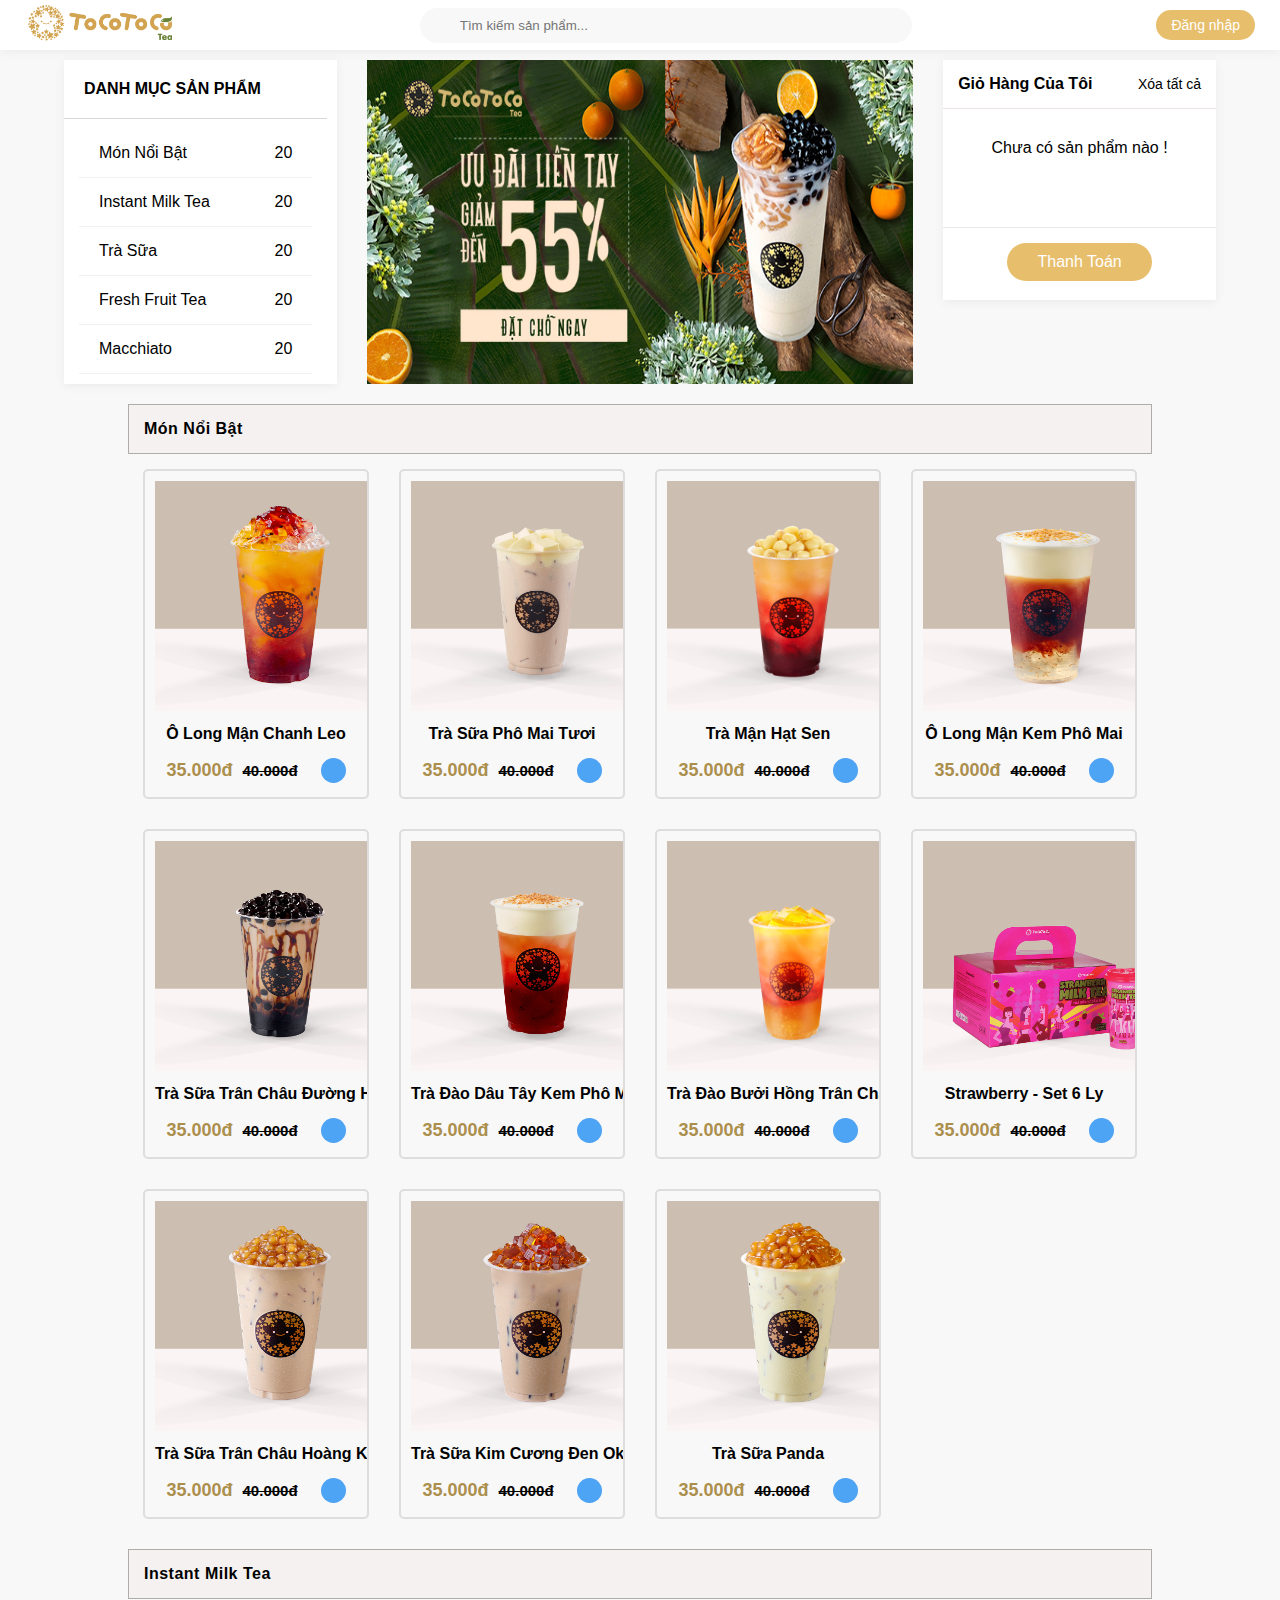
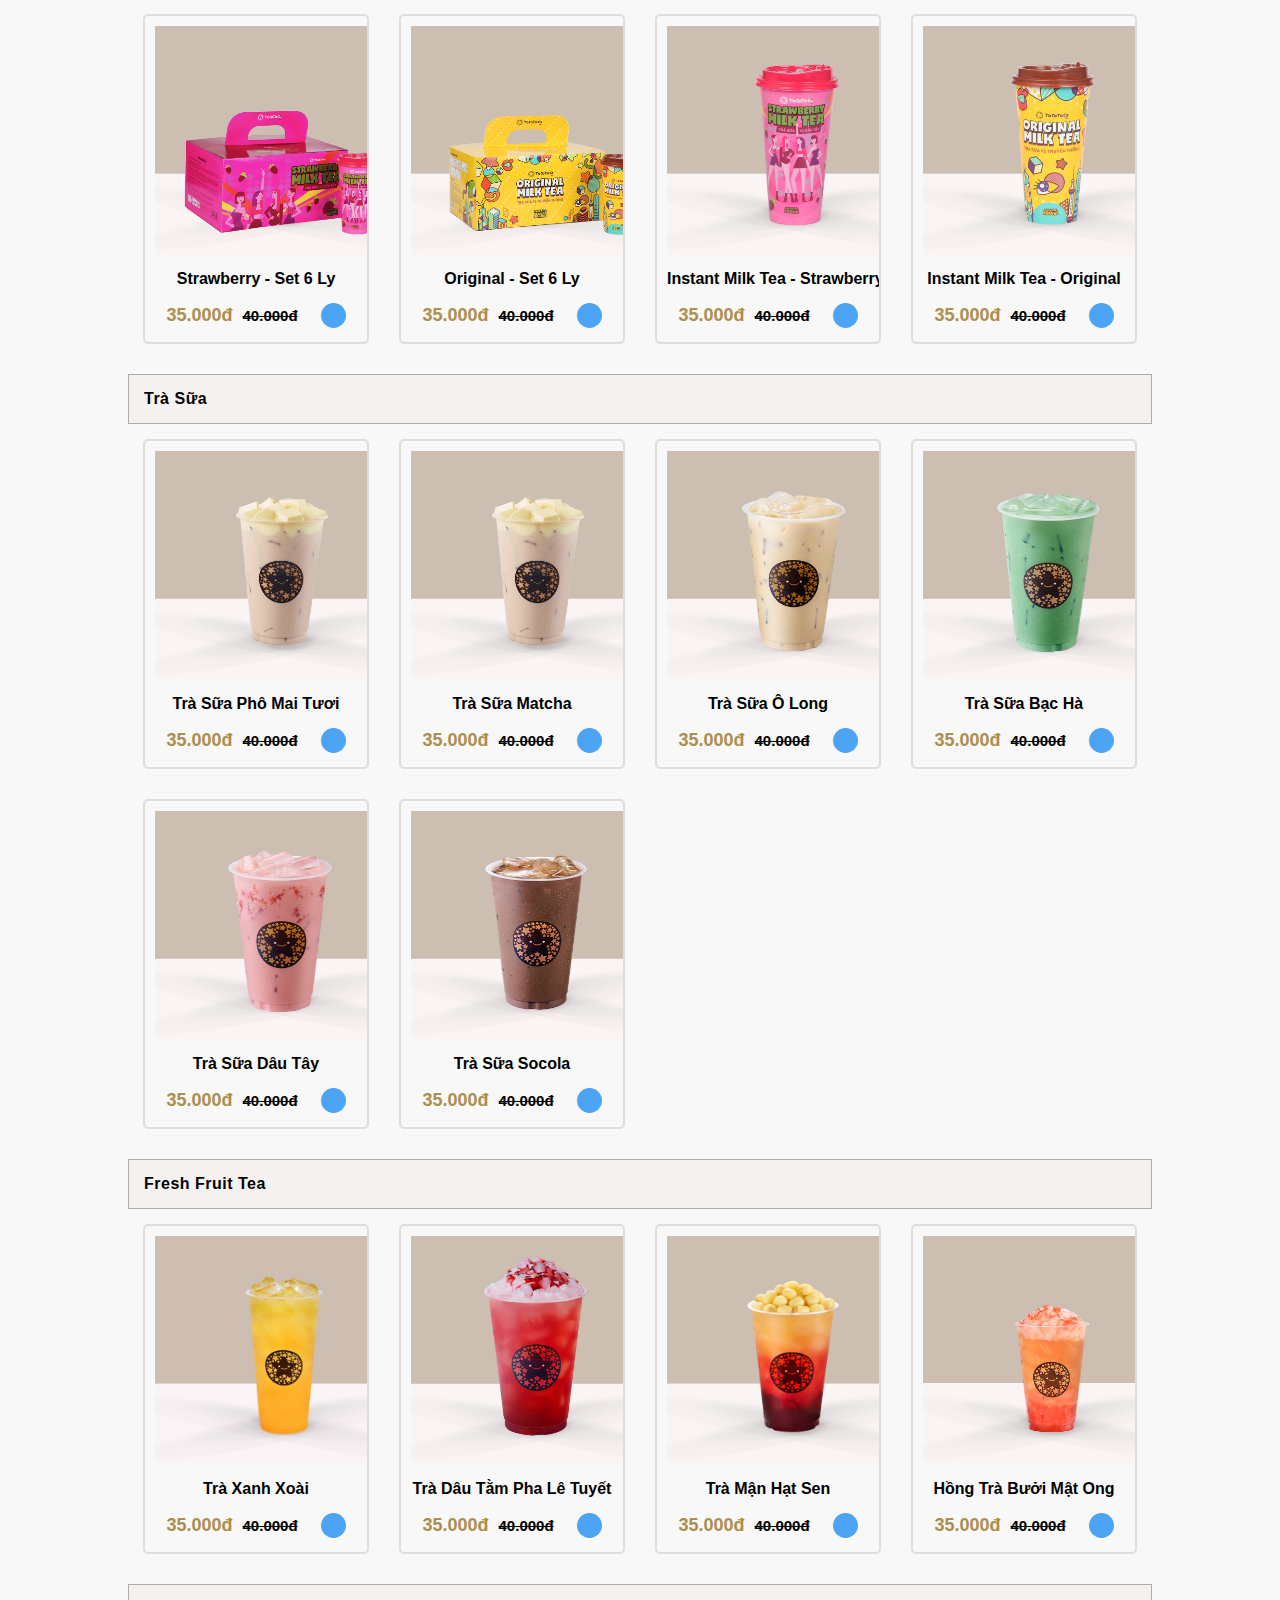
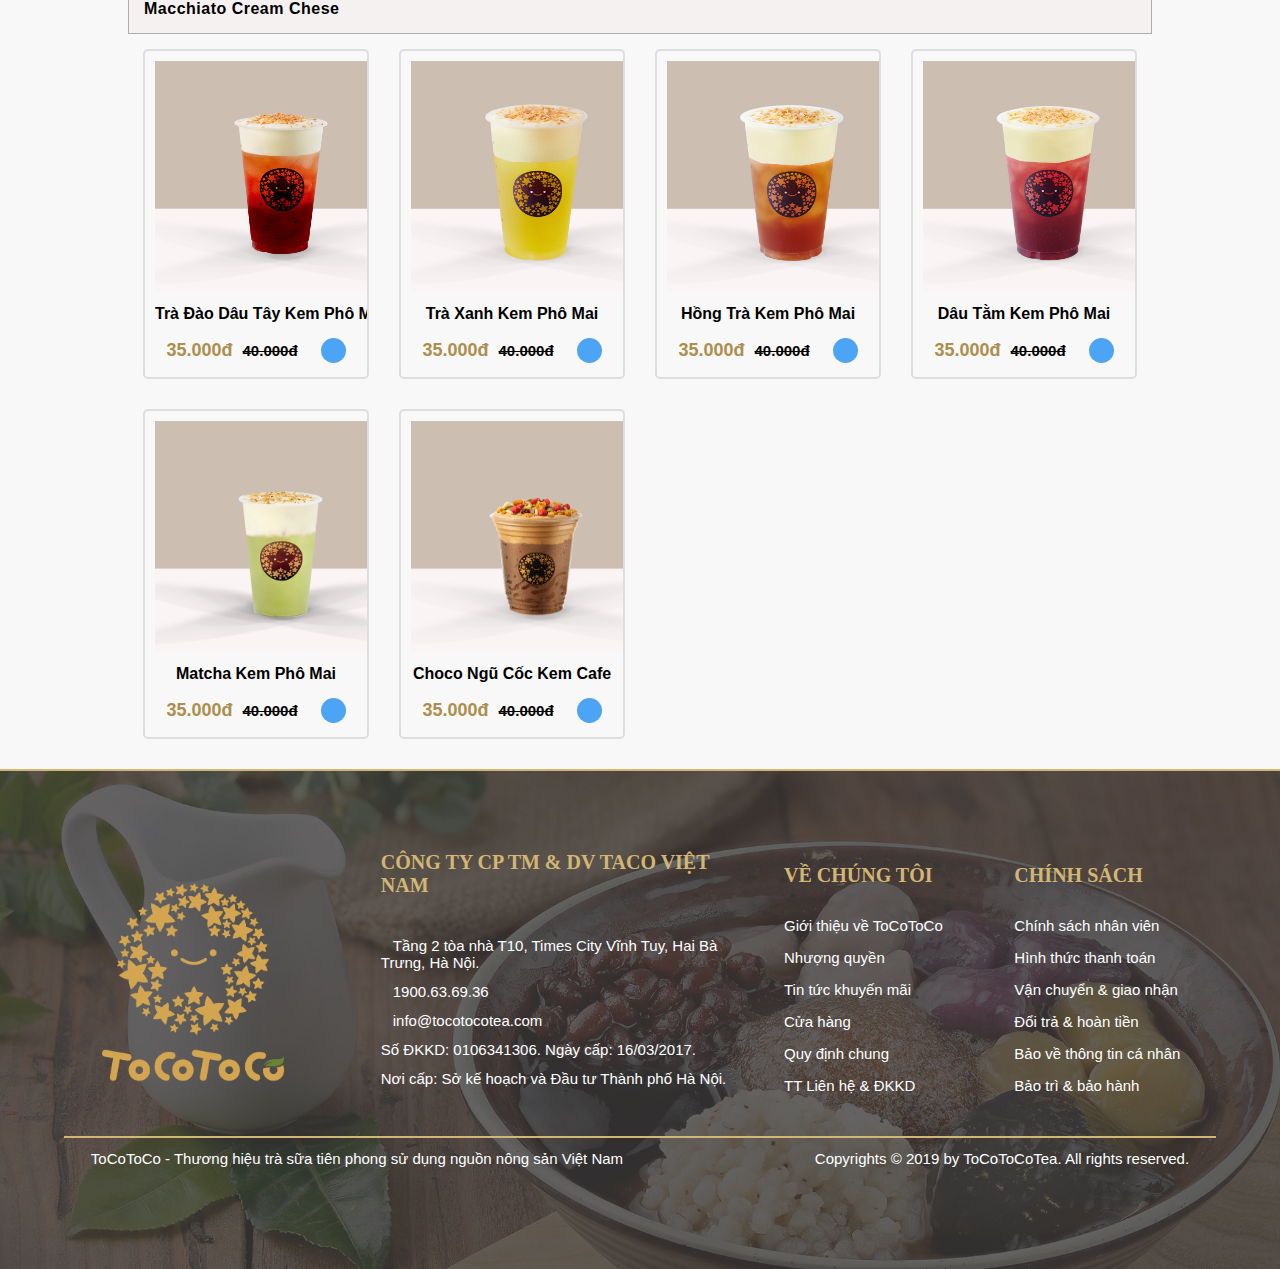
<file: product/product.html>
<!DOCTYPE html>
<html lang="en">
<head>
    <meta charset="UTF-8">
    <meta name="viewport" content="width=device-width, initial-scale=1.0">
    <link rel="stylesheet" href="product.css">
    <link href="https://fonts.cdnfonts.com/css/muli" rel="stylesheet">
    <link rel="stylesheet" href="https://cdnjs.cloudflare.com/ajax/libs/font-awesome/6.4.0/css/all.min.css" integrity="sha512-iecdLmaskl7CVkqkXNQ/ZH/XLlvWZOJyj7Yy7tcenmpD1ypASozpmT/E0iPtmFIB46ZmdtAc9eNBvH0H/ZpiBw==" crossorigin="anonymous" referrerpolicy="no-referrer" />
    <title>Sản Phẩm</title>
</head>
<body>
    <div class="frame">
        <div class="header">
            <div class="logo">
                <img src="../images/logo-tocotoco.png" width="150px" alt="">
            </div>
            <div class="search">
                <input type="text" class="input-text" placeholder="Tìm kiếm sản phẩm...">
                <i class="fa-solid fa-magnifying-glass"></i>
            </div>
            <div class="login"><a href="../login-logout/login.html">Đăng nhập</a></div>
        </div>
        <div class="container">
            <div class="category">
                <div class="category-name">DANH MỤC SẢN PHẨM</div>
                <div class="category-list">
                    <div class="category-item">
                        <div class="item-name">Món Nổi Bật</div>
                        <div class="number">20</div>
                    </div>
                    <div class="category-item">
                        <div class="item-name">Instant Milk Tea</div>
                        <div class="number">20</div>
                    </div>
                    <div class="category-item">
                        <div class="item-name">Trà Sữa</div>
                        <div class="number">20</div>
                    </div>
                    <div class="category-item">
                        <div class="item-name">Fresh Fruit Tea</div>
                        <div class="number">20</div>
                    </div>
                    <div class="category-item">
                        <div class="item-name">Macchiato</div>
                        <div class="number">20</div>
                    </div>
                </div>
            </div>
            <div class="banner">
                <img src="../images/banner-menu.jpg" width="100%" height="100%" alt="">
            </div>
            <div class="cart">
                <div class="cart-head">
                    <div class="head-left">Giỏ Hàng Của Tôi</div>
                    <div class="head-right">Xóa tất cả</div>
                </div>
                <div class="cart-body">
                    Chưa có sản phẩm nào !
                </div>
                <div class="cart-foot"><a href="">Thanh Toán</a></div>
            </div>
        </div>
        <div class="product">
            <div class="detail">
                <div class="detail-left">
                    <img src="../images/tradaodautaykemphomai.png" width="100%" height="100%" alt="">
                </div>
                <div class="detail-right">
                    <div class="r1">
                        <div class="r1-logo">
                            <img src="../images/Logo-ngang-01.png" width="150px" alt="">
                        </div>
                        <div class="btn-hide"><i id="hide" class="fa-solid fa-xmark"></i></div>
                    </div>
                    <div class="r2-title">Trà Đào Dâu Tây Kem Phô Mai</div>
                    <div class="r3-text">Nếu muốn trấn áp vị chua ngọt của dâu tây một cách tự nhiên, không sử dụng đường hóa
                        học thì cách tốt nhất là pha trà dâu đào. Đào là loại quả có vị ngon ngọt, màu vàng ươm và tạo cảm giác
                        tươi mát, thích hợp để chế biến cùng dâu tây kết hợp cùng với phô mai béo ngậy hòa quyện tạo nên một thức
                        uống Trà Đào Dâu Tây Kem Phô Mai hết sức tuyệt vời !
                    </div>
                    <div class="r4-price">
                        <div class="r4-official">30.000đ</div>
                        <div class="r4-sale">35.000đ</div>
                    </div>
                    <div class="r5">
                        <div class="r5-icon"><i class="fa-solid fa-cart-plus"></i></div>
                        <div class="r5-cart">ADD TO CART</div>
                    </div>
                </div>
            </div>
            <div class="list-product">
                <div class="title">
                    <div class="title-name">Món Nổi Bật</div>
                    <div class="title-icon">
                        <i class="fa-solid fa-chevron-down"></i>
                    </div>
                </div>
                <!-- list card 1 -->
                <div class="list-card">
                    <div class="card">
                        <div class="card-img">
                            <img src="../images/olongmanchanhleo.jpg" width="250px" height="230px" alt="">
                        </div>
                        <div class="card-content">
                            <div class="card-name">Ô Long Mận Chanh Leo</div>
                            <div class="card-foot">
                            <div class="card-price">
                                <div class="price-official">35.000đ</div>
                                <div class="price-sale">40.000đ</div>
                            </div>
                            <div class="card-icon">
                                <a href=""><i class="fa-solid fa-plus"></i></a>
                            </div>
                        </div>
                        </div>
                    </div>
                    <div class="card">
                        <div class="card-img">
                            <img src="../images/trasuaphomaituoi.png" width="250px" height="230px" alt="">
                        </div>
                        <div class="card-content">
                            <div class="card-name">Trà Sữa Phô Mai Tươi</div>
                            <div class="card-foot">
                            <div class="card-price">
                                <div class="price-official">35.000đ</div>
                                <div class="price-sale">40.000đ</div>
                            </div>
                            <div class="card-icon">
                                <a href=""><i class="fa-solid fa-plus"></i></a>
                            </div>
                        </div>
                        </div>
                    </div>
                    <div class="card">
                        <div class="card-img">
                            <img src="../images/tramanhatsen.png" width="250px" height="230px" alt="">
                        </div>
                        <div class="card-content">
                            <div class="card-name">Trà Mận Hạt Sen</div>
                            <div class="card-foot">
                            <div class="card-price">
                                <div class="price-official">35.000đ</div>
                                <div class="price-sale">40.000đ</div>
                            </div>
                            <div class="card-icon">
                                <a href=""><i class="fa-solid fa-plus"></i></a>
                            </div>
                        </div>
                        </div>
                    </div>
                    <div class="card">
                        <div class="card-img">
                            <img src="../images/olongmankemphomai.jpg" width="250px" height="230px" alt="">
                        </div>
                        <div class="card-content">
                            <div class="card-name">Ô Long Mận Kem Phô Mai</div>
                            <div class="card-foot">
                            <div class="card-price">
                                <div class="price-official">35.000đ</div>
                                <div class="price-sale">40.000đ</div>
                            </div>
                            <div class="card-icon">
                                <a href=""><i class="fa-solid fa-plus"></i></a>
                            </div>
                        </div>
                        </div>
                    </div>
                    <div class="card">
                        <div class="card-img">
                            <img src="../images/trasuatranchauduongho.jpg" width="250px" height="230px" alt="">
                        </div>
                        <div class="card-content">
                            <div class="card-name">Trà Sữa Trân Châu Đường Hổ</div>
                            <div class="card-foot">
                            <div class="card-price">
                                <div class="price-official">35.000đ</div>
                                <div class="price-sale">40.000đ</div>
                            </div>
                            <div class="card-icon">
                                <a href=""><i class="fa-solid fa-plus"></i></a>
                            </div>
                        </div>
                        </div>
                    </div>
                    <div class="card">
                        <div class="card-img">
                            <img src="../images/tradaodautaykemphomai.png" width="250px" height="230px" alt="">
                        </div>
                        <div class="card-content">
                            <div class="card-name">Trà Đào Dâu Tây Kem Phô Mai</div>
                            <div class="card-foot">
                            <div class="card-price">
                                <div class="price-official">35.000đ</div>
                                <div class="price-sale">40.000đ</div>
                            </div>
                            <div class="card-icon">
                                <a href=""><i class="fa-solid fa-plus"></i></a>
                            </div>
                        </div>
                        </div>
                    </div>
                    <div class="card">
                        <div class="card-img">
                            <img src="../images/tradaobuoihongtranchaubaby.jpg" width="250px" height="230px" alt="">
                        </div>
                        <div class="card-content">
                            <div class="card-name">Trà Đào Bưởi Hồng Trân Châu</div>
                            <div class="card-foot">
                            <div class="card-price">
                                <div class="price-official">35.000đ</div>
                                <div class="price-sale">40.000đ</div>
                            </div>
                            <div class="card-icon">
                                <a href=""><i class="fa-solid fa-plus"></i></a>
                            </div>
                        </div>
                        </div>
                    </div>
                    <div class="card">
                        <div class="card-img">
                            <img src="../images/istantmilktea-strawberry.png" width="250px" height="230px" alt="">
                        </div>
                        <div class="card-content">
                            <div class="card-name">Strawberry - Set 6 Ly</div>
                            <div class="card-foot">
                            <div class="card-price">
                                <div class="price-official">35.000đ</div>
                                <div class="price-sale">40.000đ</div>
                            </div>
                            <div class="card-icon">
                                <a href=""><i class="fa-solid fa-plus"></i></a>
                            </div>
                        </div>
                        </div>
                    </div>
                    <div class="card">
                        <div class="card-img">
                            <img src="../images/trasuatranchauhoangkim.jpg" width="250px" height="230px" alt="">
                        </div>
                        <div class="card-content">
                            <div class="card-name">Trà Sữa Trân Châu Hoàng Kim</div>
                            <div class="card-foot">
                            <div class="card-price">
                                <div class="price-official">35.000đ</div>
                                <div class="price-sale">40.000đ</div>
                            </div>
                            <div class="card-icon">
                                <a href=""><i class="fa-solid fa-plus"></i></a>
                            </div>
                        </div>
                        </div>
                    </div>
                    <div class="card">
                        <div class="card-img">
                            <img src="../images/trasuakimcuongdenokinawa.jpg" width="250px" height="230px" alt="">
                        </div>
                        <div class="card-content">
                            <div class="card-name">Trà Sữa Kim Cương Đen Okinawa</div>
                            <div class="card-foot">
                            <div class="card-price">
                                <div class="price-official">35.000đ</div>
                                <div class="price-sale">40.000đ</div>
                            </div>
                            <div class="card-icon">
                                <a href=""><i class="fa-solid fa-plus"></i></a>
                            </div>
                        </div>
                        </div>
                    </div>
                    <div class="card">
                        <div class="card-img">
                            <img src="../images/trasuapanda.jpg" width="250px" height="230px" alt="">
                        </div>
                        <div class="card-content">
                            <div class="card-name">Trà Sữa Panda</div>
                            <div class="card-foot">
                            <div class="card-price">
                                <div class="price-official">35.000đ</div>
                                <div class="price-sale">40.000đ</div>
                            </div>
                            <div class="card-icon">
                                <a href=""><i class="fa-solid fa-plus"></i></a>
                            </div>
                        </div>
                        </div>
                    </div>
                </div>
                <div class="title">
                    <div class="title-name">Instant Milk Tea</div>
                    <div class="title-icon">
                        <i class="fa-solid fa-chevron-down"></i>
                    </div>
                </div>
                <!-- list card 2 -->
                <div class="list-card">
                    <div class="card">
                        <div class="card-img">
                            <img src="../images/istantmilktea-strawberry.png" width="250px" height="230px" alt="">
                        </div>
                        <div class="card-content">
                            <div class="card-name">Strawberry - Set 6 Ly</div>
                            <div class="card-foot">
                            <div class="card-price">
                                <div class="price-official">35.000đ</div>
                                <div class="price-sale">40.000đ</div>
                            </div>
                            <div class="card-icon">
                                <a href=""><i class="fa-solid fa-plus"></i></a>
                            </div>
                        </div>
                        </div>
                    </div>
                    <div class="card">
                        <div class="card-img">
                            <img src="../images/instantmilktea-original.png" width="250px" height="230px" alt="">
                        </div>
                        <div class="card-content">
                            <div class="card-name">Original - Set 6 Ly</div>
                            <div class="card-foot">
                            <div class="card-price">
                                <div class="price-official">35.000đ</div>
                                <div class="price-sale">40.000đ</div>
                            </div>
                            <div class="card-icon">
                                <a href=""><i class="fa-solid fa-plus"></i></a>
                            </div>
                        </div>
                        </div>
                    </div>
                    <div class="card">
                        <div class="card-img">
                            <img src="../images/strawberry.jpg" width="250px" height="230px" alt="">
                        </div>
                        <div class="card-content">
                            <div class="card-name">Instant Milk Tea - Strawberry</div>
                            <div class="card-foot">
                            <div class="card-price">
                                <div class="price-official">35.000đ</div>
                                <div class="price-sale">40.000đ</div>
                            </div>
                            <div class="card-icon">
                                <a href=""><i class="fa-solid fa-plus"></i></a>
                            </div>
                        </div>
                        </div>
                    </div>
                    <div class="card">
                        <div class="card-img">
                            <img src="../images/original.jpg" width="250px" height="230px" alt="">
                        </div>
                        <div class="card-content">
                            <div class="card-name">Instant Milk Tea - Original</div>
                            <div class="card-foot">
                            <div class="card-price">
                                <div class="price-official">35.000đ</div>
                                <div class="price-sale">40.000đ</div>
                            </div>
                            <div class="card-icon">
                                <a href=""><i class="fa-solid fa-plus"></i></a>
                            </div>
                        </div>
                        </div>
                    </div>
                </div>
                <div class="title">
                    <div class="title-name">Trà Sữa</div>
                    <div class="title-icon">
                        <i class="fa-solid fa-chevron-down"></i>
                    </div>
                </div>
                <!-- list card 3 -->
                <div class="list-card">
                    <div class="card">
                        <div class="card-img">
                            <img src="../images/trasuaphomaituoi.png" width="250px" height="230px" alt="">
                        </div>
                        <div class="card-content">
                            <div class="card-name">Trà Sữa Phô Mai Tươi</div>
                            <div class="card-foot">
                            <div class="card-price">
                                <div class="price-official">35.000đ</div>
                                <div class="price-sale">40.000đ</div>
                            </div>
                            <div class="card-icon">
                               <a href=""><i class="fa-solid fa-plus"></i></a>
                            </div>
                        </div>
                        </div>
                    </div>
                    <div class="card">
                        <div class="card-img">
                            <img src="../images/trasuamatcha.png" width="250px" height="230px" alt="">
                        </div>
                        <div class="card-content">
                            <div class="card-name">Trà Sữa Matcha</div>
                            <div class="card-foot">
                            <div class="card-price">
                                <div class="price-official">35.000đ</div>
                                <div class="price-sale">40.000đ</div>
                            </div>
                            <div class="card-icon">
                                <a href=""><i class="fa-solid fa-plus"></i></a>
                            </div>
                        </div>
                        </div>
                    </div>
                    <div class="card">
                        <div class="card-img">
                            <img src="../images/trasuaolong.jpg" width="250px" height="230px" alt="">
                        </div>
                        <div class="card-content">
                            <div class="card-name">Trà Sữa Ô Long</div>
                            <div class="card-foot">
                            <div class="card-price">
                                <div class="price-official">35.000đ</div>
                                <div class="price-sale">40.000đ</div>
                            </div>
                            <div class="card-icon">
                                <a href=""><i class="fa-solid fa-plus"></i></a>
                            </div>
                        </div>
                        </div>
                    </div>
                    <div class="card">
                        <div class="card-img">
                            <img src="../images/trasuabacha.jpg" width="250px" height="230px" alt="">
                        </div>
                        <div class="card-content">
                            <div class="card-name">Trà Sữa Bạc Hà</div>
                            <div class="card-foot">
                            <div class="card-price">
                                <div class="price-official">35.000đ</div>
                                <div class="price-sale">40.000đ</div>
                            </div>
                            <div class="card-icon">
                                <a href=""><i class="fa-solid fa-plus"></i></a>
                            </div>
                        </div>
                        </div>
                    </div>
                    <div class="card">
                        <div class="card-img">
                            <img src="../images/trasuadautay.jpg" width="250px" height="230px" alt="">
                        </div>
                        <div class="card-content">
                            <div class="card-name">Trà Sữa Dâu Tây</div>
                            <div class="card-foot">
                            <div class="card-price">
                                <div class="price-official">35.000đ</div>
                                <div class="price-sale">40.000đ</div>
                            </div>
                            <div class="card-icon">
                                <a href=""><i class="fa-solid fa-plus"></i></a>
                            </div>
                        </div>
                        </div>
                    </div>
                    <div class="card">
                        <div class="card-img">
                            <img src="../images/trasuasocola.jpg" width="250px" height="230px" alt="">
                        </div>
                        <div class="card-content">
                            <div class="card-name">Trà Sữa Socola</div>
                            <div class="card-foot">
                            <div class="card-price">
                                <div class="price-official">35.000đ</div>
                                <div class="price-sale">40.000đ</div>
                            </div>
                            <div class="card-icon">
                                <a href=""><i class="fa-solid fa-plus"></i></a>
                            </div>
                        </div>
                        </div>
                    </div>
                </div>
                <div class="title">
                    <div class="title-name">Fresh Fruit Tea</div>
                    <div class="title-icon">
                        <i class="fa-solid fa-chevron-down"></i>
                    </div>
                </div>
                <!-- list card 4 -->
                <div class="list-card">
                    <div class="card">
                        <div class="card-img">
                            <img src="../images/traxanhxoai.jpg" width="250px" height="230px" alt="">
                        </div>
                        <div class="card-content">
                            <div class="card-name">Trà Xanh Xoài</div>
                            <div class="card-foot">
                            <div class="card-price">
                                <div class="price-official">35.000đ</div>
                                <div class="price-sale">40.000đ</div>
                            </div>
                            <div class="card-icon">
                                <a href=""><i class="fa-solid fa-plus"></i></a>
                            </div>
                        </div>
                        </div>
                    </div>
                    <div class="card">
                        <div class="card-img">
                            <img src="../images/tradautamphaletuyet.jpg" width="250px" height="230px" alt="">
                        </div>
                        <div class="card-content">
                            <div class="card-name">Trà Dâu Tằm Pha Lê Tuyết</div>
                            <div class="card-foot">
                            <div class="card-price">
                                <div class="price-official">35.000đ</div>
                                <div class="price-sale">40.000đ</div>
                            </div>
                            <div class="card-icon">
                                <a href=""><i class="fa-solid fa-plus"></i></a>
                            </div>
                        </div>
                        </div>
                    </div>
                    <div class="card">
                        <div class="card-img">
                            <img src="../images/tramanhatsen.png" width="250px" height="230px" alt="">
                        </div>
                        <div class="card-content">
                            <div class="card-name">Trà Mận Hạt Sen</div>
                            <div class="card-foot">
                            <div class="card-price">
                                <div class="price-official">35.000đ</div>
                                <div class="price-sale">40.000đ</div>
                            </div>
                            <div class="card-icon">
                                <a href=""><i class="fa-solid fa-plus"></i></a>
                            </div>
                        </div>
                        </div>
                    </div>
                    <div class="card">
                        <div class="card-img">
                            <img src="../images/hongtrabuoimatong.jpg" width="250px" height="230px" alt="">
                        </div>
                        <div class="card-content">
                            <div class="card-name">Hồng Trà Bưởi Mật Ong</div>
                            <div class="card-foot">
                            <div class="card-price">
                                <div class="price-official">35.000đ</div>
                                <div class="price-sale">40.000đ</div>
                            </div>
                            <div class="card-icon">
                                <a href=""><i class="fa-solid fa-plus"></i></a>
                            </div>
                        </div>
                        </div>
                    </div>
                </div>
                <div class="title">
                    <div class="title-name">Macchiato Cream Chese</div>
                    <div class="title-icon">
                        <i class="fa-solid fa-chevron-down"></i>
                    </div>
                </div>
                <!-- list card 5 -->
                <div class="list-card">
                    <div class="card">
                        <div class="card-img">
                            <img src="../images/tradaodautaykemphomai.png" width="250px" height="230px" alt="">
                        </div>
                        <div class="card-content">
                            <div class="card-name">Trà Đào Dâu Tây Kem Phô Mai</div>
                            <div class="card-foot">
                            <div class="card-price">
                                <div class="price-official">35.000đ</div>
                                <div class="price-sale">40.000đ</div>
                            </div>
                            <div class="card-icon">
                                <a href=""><i class="fa-solid fa-plus"></i></a>
                            </div>
                        </div>
                        </div>
                    </div>
                    <div class="card">
                        <div class="card-img">
                            <img src="../images/traxanhkemphomai.jpg" width="250px" height="230px" alt="">
                        </div>
                        <div class="card-content">
                            <div class="card-name">Trà Xanh Kem Phô Mai</div>
                            <div class="card-foot">
                            <div class="card-price">
                                <div class="price-official">35.000đ</div>
                                <div class="price-sale">40.000đ</div>
                            </div>
                            <div class="card-icon">
                                <a href=""><i class="fa-solid fa-plus"></i></a>
                            </div>
                        </div>
                        </div>
                    </div>
                    <div class="card">
                        <div class="card-img">
                            <img src="../images/hongtrakemphomai.jpg" width="250px" height="230px" alt="">
                        </div>
                        <div class="card-content">
                            <div class="card-name">Hồng Trà Kem Phô Mai</div>
                            <div class="card-foot">
                            <div class="card-price">
                                <div class="price-official">35.000đ</div>
                                <div class="price-sale">40.000đ</div>
                            </div>
                            <div class="card-icon">
                                <a href=""><i class="fa-solid fa-plus"></i></a>
                            </div>
                        </div>
                        </div>
                    </div>
                    <div class="card">
                        <div class="card-img">
                            <img src="../images/dautamkemphomai.jpg" width="250px" height="230px" alt="">
                        </div>
                        <div class="card-content">
                            <div class="card-name">Dâu Tằm Kem Phô Mai</div>
                            <div class="card-foot">
                            <div class="card-price">
                                <div class="price-official">35.000đ</div>
                                <div class="price-sale">40.000đ</div>
                            </div>
                            <div class="card-icon">
                                <a href=""><i class="fa-solid fa-plus"></i></a>
                            </div>
                        </div>
                        </div>
                    </div>
                    <div class="card">
                        <div class="card-img">
                            <img src="../images/matchakemphomai.png" width="250px" height="230px" alt="">
                        </div>
                        <div class="card-content">
                            <div class="card-name">Matcha Kem Phô Mai</div>
                            <div class="card-foot">
                            <div class="card-price">
                                <div class="price-official">35.000đ</div>
                                <div class="price-sale">40.000đ</div>
                            </div>
                            <div class="card-icon">
                                <a href=""><i class="fa-solid fa-plus"></i></a>
                            </div>
                        </div>
                        </div>
                    </div>
                    <div class="card">
                        <div class="card-img">
                            <img src="../images/chocongucockemcafe.png" width="250px" height="230px" alt="">
                        </div>
                        <div class="card-content">
                            <div class="card-name">Choco Ngũ Cốc Kem Cafe</div>
                            <div class="card-foot">
                            <div class="card-price">
                                <div class="price-official">35.000đ</div>
                                <div class="price-sale">40.000đ</div>
                            </div>
                            <div class="card-icon">
                                <a href=""><i class="fa-solid fa-plus"></i></a>
                            </div>
                        </div>
                        </div>
                    </div>
                </div>
            </div>
        </div>
        <div class="footer">
            <div class="footer-cover">
                <div class="footer-main">
                    <div class="footer-logo">
                        <img class="logo-left" src="../images/logo-.png"  alt="logo">
                    </div>
                    <div class="footer-1">
                        <div class="footer-title">CÔNG TY CP TM & DV TACO VIỆT NAM</div>
                        <div class="footer-line">
                            <i class="fa-solid fa-map-location-dot"></i>
                        Tầng 2 tòa nhà T10, Times City Vĩnh Tuy, Hai Bà Trưng, Hà Nội.
                        </div>
                        <div class="footer-line">
                            <i class="fa-solid fa-phone"></i>
                            1900.63.69.36
                        </div>
                        <div class="footer-line">
                            <i class="fa-solid fa-envelope"></i>
                            info@tocotocotea.com
                        </div>
                        <div class="footer-line">
                            Số ĐKKD: 0106341306. Ngày cấp: 16/03/2017.
                        </div>
                        <div class="footer-line">
                            Nơi cấp: Sở kế hoạch và Đầu tư Thành phố Hà Nội.
                        </div>
                        <div class="footer-line">
                            <a href=""><i class="fa-brands fa-facebook"></i></a>
                            <a href=""><i class="fa-brands fa-instagram"></i></a>
                            <a href=""><i class="fa-brands fa-youtube"></i></a>
                            <a href=""><i class="fa-brands fa-twitter"></i></a>
                            <a href=""><i class="fa-brands fa-google-plus"></i></a>
                        </div>
                    </div>
                    <div class="footer-2">
                        <div class="footer-title">VỀ CHÚNG TÔI</div>
                        <ul class="footer-list">
                            <li class="footer-item"><a id="it" href="">Giới thiệu về ToCoToCo</a></li>
                            <li class="footer-item"><a id="it" href="">Nhượng quyền</a></li>
                            <li class="footer-item"><a id="it" href="">Tin tức khuyến mãi</a></li>
                            <li class="footer-item"><a id="it" href="">Cửa hàng</a></li>
                            <li class="footer-item"><a id="it" href="">Quy định chung</a></li>
                            <li class="footer-item"><a id="it" href="">TT Liên hệ & ĐKKD</a></li>
                        </ul>
                    </div>
                    <div class="footer-3">
                        <div class="footer-title">CHÍNH SÁCH</div>
                        <ul class="footer-list">
                            <li class="footer-item"><a id="it" href="">Chính sách nhân viên</a></li>
                            <li class="footer-item"><a id="it" href="">Hình thức thanh toán</a></li>
                            <li class="footer-item"><a id="it" href="">Vận chuyển & giao nhận</a></li>
                            <li class="footer-item"><a id="it" href="">Đổi trả & hoàn tiền</a></li>
                            <li class="footer-item"><a id="it" href="">Bảo về thông tin cá nhân</a></li>
                            <li class="footer-item"><a id="it" href="">Bảo trì & bảo hành</a></li>
                        </ul>
                    </div>
                </div>
                <div class="footer-bottom">
                    <div class="footer-left">ToCoToCo - Thương hiệu trà sữa tiên phong sử dụng nguồn nông sản Việt Nam</div>
                    <div class="footer-right">Copyrights © 2019 by ToCoToCoTea. All rights reserved.</div>
                </div>
            </div>
        </div>
    </div>
    <script src="https://code.jquery.com/jquery-3.7.0.js"></script>
    <script>
       
            //hide
    $(document).ready(function() {
        $('.btn-hide').click(function() {
            $('.detail').hide();
        });
    });
    //show
        $(document).ready(function() {
        $('.card-icon').click(function() {
            $('detail').show();
            $('.detail').css('display','flex',);
        });
    });
    $(document).ready(function() {
            $('.detail').css('display','none');
        });


    </script>
</body>
</html>
</file>
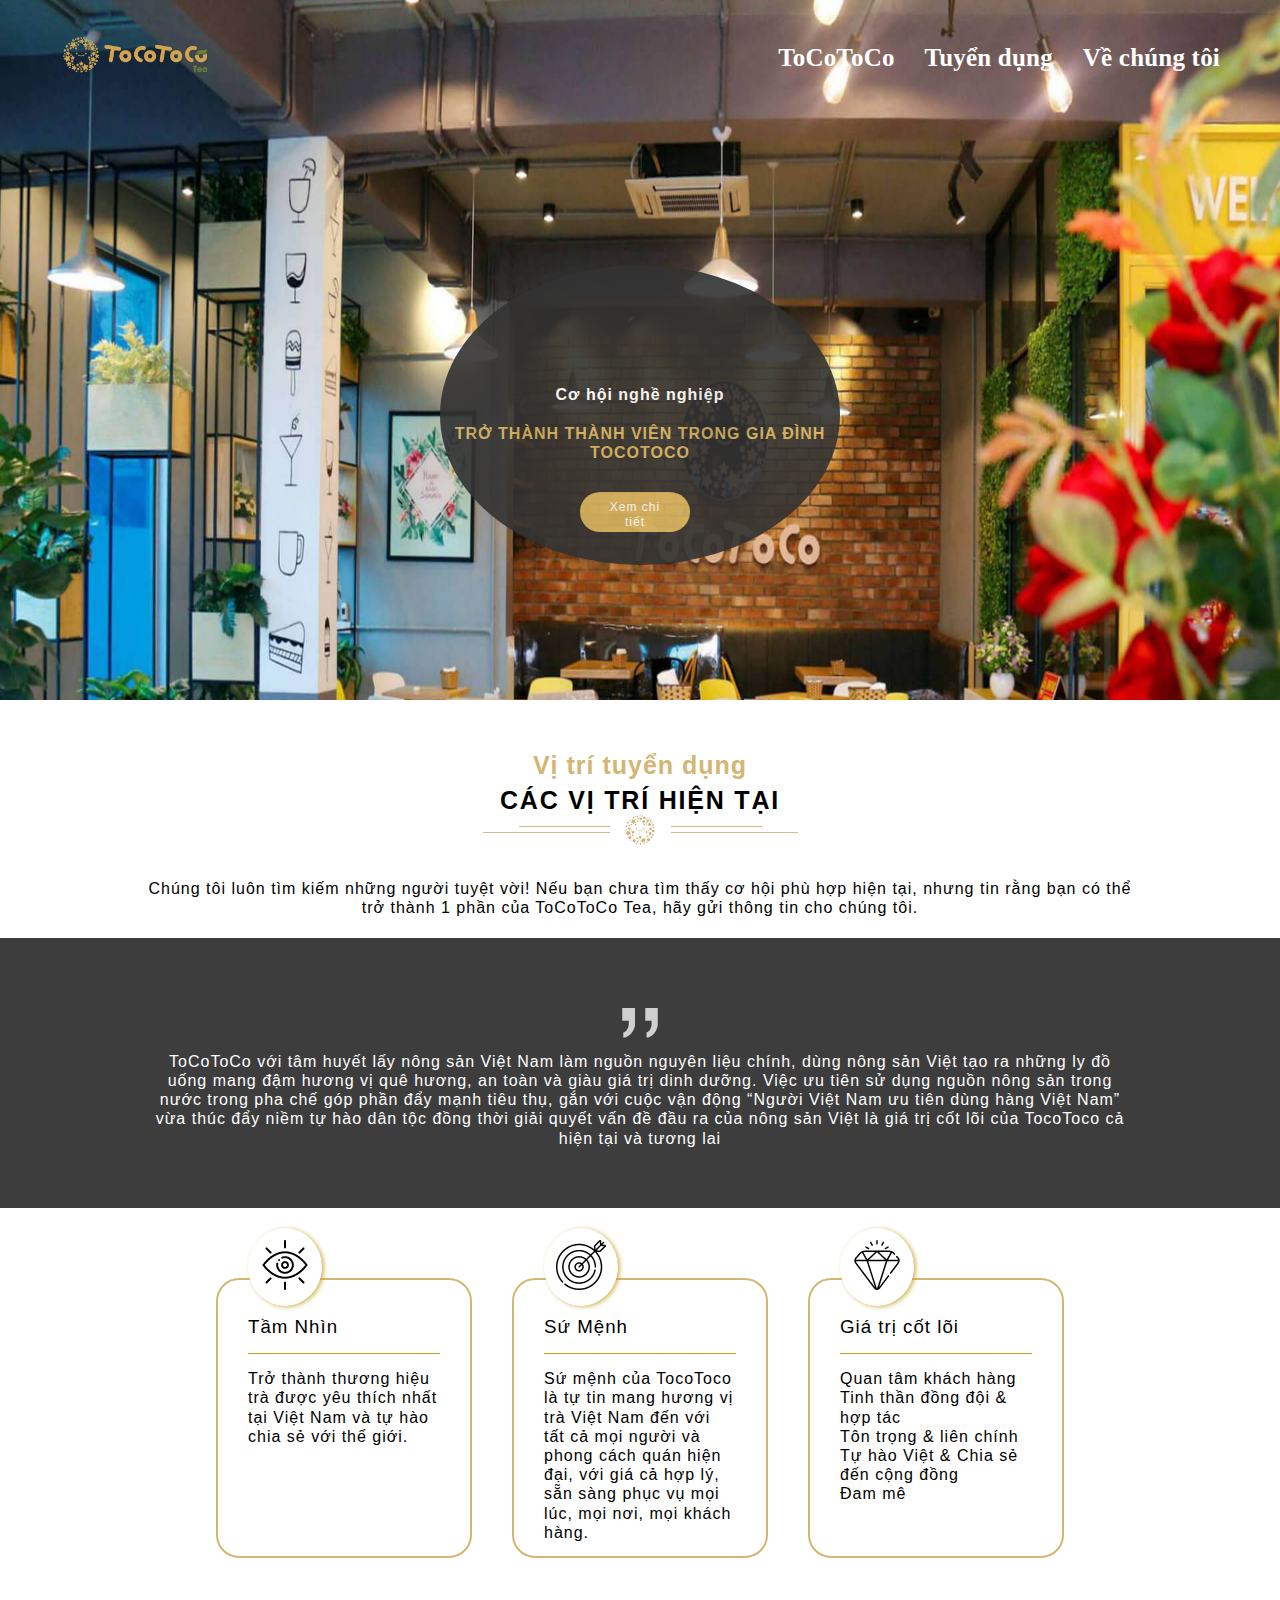
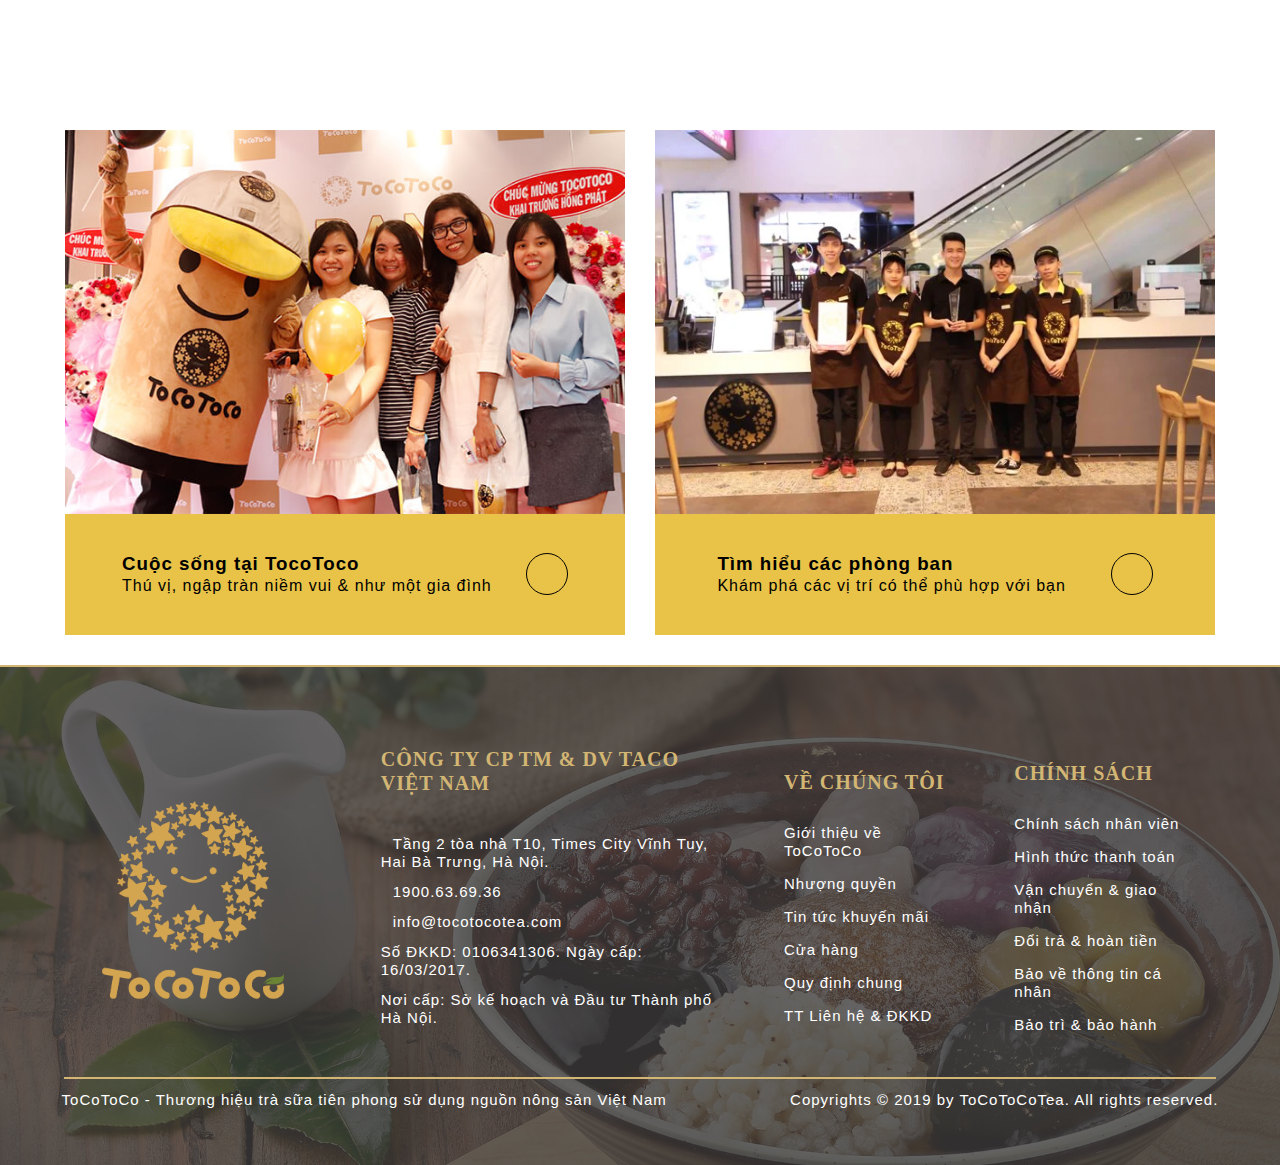
<file: recruitment/recruit.html>
<!DOCTYPE html>
<html lang="en">
<head>
    <meta charset="UTF-8">
    <meta name="viewport" content="width=device-width, initial-scale=1.0">
    <link href="https://fonts.cdnfonts.com/css/muli" rel="stylesheet">
    <link rel="stylesheet" href="https://cdnjs.cloudflare.com/ajax/libs/font-awesome/6.4.0/css/all.min.css" integrity="sha512-iecdLmaskl7CVkqkXNQ/ZH/XLlvWZOJyj7Yy7tcenmpD1ypASozpmT/E0iPtmFIB46ZmdtAc9eNBvH0H/ZpiBw==" crossorigin="anonymous" referrerpolicy="no-referrer" />
    <link rel="stylesheet" href="recruit.css">
    <script src="https://code.jquery.com/jquery-3.7.0.js"></script>
    <title>TocoToco - Tuyển Dụng</title>
    
</head>
<body style="display: block;">
    <div class="frame">
        <div class="header">
           <header>
           <div class="mobile">
             <div class="header-mobile">
                <div class="mb-logo"><img src="../images/Logo-ngang-01.png" height="40px" alt=""></div>
                <i id="mb-toggle" class="fa-solid fa-bars"></i>
            </div>
            <div class="menu-mobile">
                <div class="mb-logo2"><img src="../images/Icon-Tocotoco.png" height="40px" alt=""></div>
                <div class="mb-menu">
                    <ul class="mb-list">
                        <li class="mb-item"><a href="../index.html" id="mb-link">TocoToco</a></li>
                        <li class="mb-item"><a href="../recruitment/recruit.html" id="mb-link">Tuyển dụng</a></li>
                        <li class="mb-item"><a href="../introduce/introduce.html" id="mb-link">Về chúng tôi</a></li>
                    </ul>
                </div>
           </div>
            </div>
            <div class="header-nav" >
                <div class="header-logo">
                    <img src="../images/Logo-ngang-01.png" height="40px" id="hd-logo" alt="">
                </div>
                <div class="header-menu">
                    <a id="header-item" href="../index.html" class="header-list" target="_blank">ToCoToCo</a>
                    <a id="header-item" href="../recruitment/recruit.html" class="header-list">Tuyển dụng</a>
                    <a id="header-item" href="../introduce/introduce.html" class="header-list">Về chúng tôi</a>
                </div>
            </div>
           </header>
           <script>
              $(document).ready(function() {
                $(window).scroll(function(){
                    if($(this).scrollTop()){
                        $('header').addClass('sticky')
                    }
                    else{
                        $('header').removeClass('sticky')
                    }
                });
              });
            </script>
            <script>
                $(document).ready(function() {
                    $('#mb-toggle').click(function(){
                        $('.menu-mobile').slideToggle();
                    });
                });
            </script>
            <div class="slider">
                <div class="button">
                    <div class="btn-left"><i class="fa-solid fa-chevron-left"></i></div>
                    <div class="btn-right"><i class="fa-solid fa-chevron-right"></i></div>
                </div>
                <div class="scroll">
                    <div class="images"><img class="img-1" src="../images/slides1.jpg" width="1920px" height="1000px" alt="slider-1"></div>
                    <div class="images"><img class="img-2" src="../images/slide1.jpg" width="1920px" height="1000px" alt="slider-2"></div>
                </div>
            </div>
            <div class="content">
                <div class="ct-text">
                    <h3 class="ct-title">Cơ hội nghề nghiệp</h3>
                    <h3 class="ct-description">TRỞ THÀNH THÀNH VIÊN TRONG GIA ĐÌNH TOCOTOCO</h3>  
                </div>
                <div class="ct-link"><a id="link" href="">Xem chi tiết</a></div>
            </div>
        </div>
        <div class="container">
            <div class="title">
                <div class="tt-text-1">Vị trí tuyển dụng</div>
                <div class="tt-text-2">CÁC VỊ TRÍ HIỆN TẠI</div>
                <div class="tt-logo-ngang"><img src="../images/Logo-ngang-02.png" alt=""></div>
                <div class="tt-text-3">Chúng tôi luôn tìm kiếm những người tuyệt vời! Nếu bạn chưa tìm thấy cơ hội phù hợp hiện tại, nhưng tin rằng bạn có thể trở thành 1 phần của ToCoToCo Tea, hãy gửi thông tin cho chúng tôi.</div>
            </div>
            <div class="banner">
                <div class="bn-img"><img src="../images/logo-3.png" alt=""></div>
                <div class="bn-text">
                    ToCoToCo với tâm huyết lấy nông sản Việt Nam làm nguồn nguyên liệu chính, dùng nông sản Việt tạo ra những ly đồ uống mang
                    đậm hương vị quê hương, an toàn và giàu giá trị dinh dưỡng. Việc ưu tiên sử dụng nguồn nông sản trong nước trong pha chế góp 
                    phần đẩy mạnh tiêu thụ, gắn với cuộc vận động “Người Việt Nam ưu tiên dùng hàng Việt Nam” vừa thúc đẩy niềm tự hào dân tộc
                    đồng thời giải quyết vấn đề đầu ra của nông sản Việt là giá trị cốt lõi của TocoToco cả hiện tại và tương lai 
                </div>
            </div>
            <div class="about">
                <div class="col">
                    <div class="col-1">
                        <div class="col-border"></div>
                        <div class="col-content-1">
                            <div class="col-icon"><img src="../images/col-1.png" alt=""></div>
                        <h3 class="col-title">Tầm Nhìn</h3>
                        <div class="col-road"></div>
                        <p class="col-text">Trở thành thương hiệu trà được yêu thích nhất tại Việt Nam và tự hào chia sẻ với thế giới.</p>
                        <i class="fa-solid fa-ellipsis"></i>
                        </div>
                    </div>
                    <div class="col-2">
                        <div class="col-border"></div>
                        <div class="col-content-2">
                            <div class="col-icon"><img src="../images/col-2.png" alt=""></div>
                            <h3 class="col-title">Sứ Mệnh</h3>
                            <div class="col-road"></div>
                        <p class="col-text">Sứ mệnh của TocoToco là tự tin mang hương vị trà Việt Nam đến với tất cả mọi người và phong cách quán hiện đại, với giá cả hợp lý, sẵn sàng phục vụ mọi lúc, mọi nơi, mọi khách hàng.</p>
                        <i class="fa-solid fa-ellipsis"></i>
                        </div>
                    </div>
                    <div class="col-3">
                        <div class="col-border"></div>
                        <div class="col-content-3">
                            <div class="col-icon"><img src="../images/col-3.png" alt=""></div>
                        <h3 class="col-title">Giá trị cốt lõi</h3>
                        <div class="col-road"></div>
                        <p class="col-text">Quan tâm khách hàng <br>Tinh thần đồng đội & hợp tác <br>Tôn trọng & liên chính <br>Tự hào Việt & Chia sẻ đến cộng đồng <br>Đam mê</p>
                        <i class="fa-solid fa-ellipsis"></i>
                        </div>
                    </div>
                </div>
                <div class="section">
                    <div class="box-1">
                        <div class="box-img"><img width="560px" height="384px" src="../images/section-img1.jpg" alt=""></div>
                        <div class="box-text-1">
                            <div class="box-title">
                                <h3>Cuộc sống tại TocoToco</h3>
                                <p>Thú vị, ngập tràn niềm vui & như một gia đình</p>
                            </div>
                            <i class="fa-solid fa-arrow-right"></i>                      
                        </div>
                    </div>
                    <div class="box-2">
                        <div class="box-img"><img width="560px" height="384px" src="../images/section-img2.jpg" alt=""></div>
                        <div class="box-text-2">
                            <div class="box-title">
                                <h3>Tìm hiểu các phòng ban</h3>
                                <p>Khám phá các vị trí có thể phù hợp với bạn</p>
                            </div>
                            <i class="fa-solid fa-arrow-right"></i>
                        </div>
                    </div>
                </div>
            </div>
        </div>
        <div class="footer">
            <div class="footer-cover">
                <div class="footer-main">
                    <div class="footer-logo">
                        <img class="logo-left" src="../images/logo-.png" alt="logo">
                    </div>
                    <div class="footer-1">
                        <div class="footer-title">CÔNG TY CP TM & DV TACO VIỆT NAM</div>
                        <div class="footer-line">
                            <i class="fa-solid fa-map-location-dot"></i>
                        Tầng 2 tòa nhà T10, Times City Vĩnh Tuy, Hai Bà Trưng, Hà Nội.
                        </div>
                        <div class="footer-line">
                            <i class="fa-solid fa-phone"></i>
                            1900.63.69.36
                        </div>
                        <div class="footer-line">
                            <i class="fa-solid fa-envelope"></i>
                            info@tocotocotea.com
                        </div>
                        <div class="footer-line">
                            Số ĐKKD: 0106341306. Ngày cấp: 16/03/2017.
                        </div>
                        <div class="footer-line">
                            Nơi cấp: Sở kế hoạch và Đầu tư Thành phố Hà Nội.
                        </div>
                        <div class="footer-line">
                            <a href=""><i class="fa-brands fa-facebook"></i></a>
                            <a href=""><i class="fa-brands fa-instagram"></i></a>
                            <a href=""><i class="fa-brands fa-youtube"></i></a>
                            <a href=""><i class="fa-brands fa-twitter"></i></a>
                            <a href=""><i class="fa-brands fa-google-plus"></i></a>
                        </div>
                    </div>
                    <div class="footer-2">
                        <div class="footer-title">VỀ CHÚNG TÔI</div>
                        <ul class="footer-list">
                            <li class="footer-item"><a id="it" href="">Giới thiệu về ToCoToCo</a></li>
                            <li class="footer-item"><a id="it" href="">Nhượng quyền</a></li>
                            <li class="footer-item"><a id="it" href="">Tin tức khuyến mãi</a></li>
                            <li class="footer-item"><a id="it" href="">Cửa hàng</a></li>
                            <li class="footer-item"><a id="it" href="">Quy định chung</a></li>
                            <li class="footer-item"><a id="it" href="">TT Liên hệ & ĐKKD</a></li>
                        </ul>
                    </div>
                    <div class="footer-3">
                        <div class="footer-title">CHÍNH SÁCH</div>
                        <ul class="footer-list">
                            <li class="footer-item"><a id="it" href="">Chính sách nhân viên</a></li>
                            <li class="footer-item"><a id="it" href="">Hình thức thanh toán</a></li>
                            <li class="footer-item"><a id="it" href="">Vận chuyển & giao nhận</a></li>
                            <li class="footer-item"><a id="it" href="">Đổi trả & hoàn tiền</a></li>
                            <li class="footer-item"><a id="it" href="">Bảo về thông tin cá nhân</a></li>
                            <li class="footer-item"><a id="it" href="">Bảo trì & bảo hành</a></li>
                        </ul>
                    </div>
                </div>
                <div class="footer-bottom">
                    <div class="footer-left">ToCoToCo - Thương hiệu trà sữa tiên phong sử dụng nguồn nông sản Việt Nam</div>
                    <div class="footer-right">Copyrights © 2019 by ToCoToCoTea. All rights reserved.</div>
                </div>
            </div>
        </div>
    </div>
</body>
</html>
</file>
<file: style.css>
*{
    padding: 0;
    margin: 0;
    box-sizing: border-box;
    font-family: 'Muli', sans-serif;
} 
a{
    text-decoration: none;
}
.frame{
    max-width: 100vw;
    min-height: 100vh;
    position: relative;
    margin: 0 auto;
}
/* css header mobile */

.mobile{
    display: none;
}
@media screen and (max-width:850px){
    .mobile{
        display: flex;
    }
}
/* header-mobile */
.header-mobile{
    width: 100%;
    position: fixed;
    z-index: 20;
    margin-top: 30px;
    display: none;
    margin-top: 0;
    height: 107px;
    align-items: center;
    
}
.header-mobile #mb-toggle{
    font-size: 30px;
    color:#fff;
    cursor: pointer;
}
.header-mobile #mb-toggle{
    margin-right: 50px;
    justify-content: center;
    margin-top: 10px;
}
.header-mobile .mb-logo{
    margin-left: 30px;
}
.menu-mobile{
    position: fixed;
    right: 0;
    top: 0;
    background: #292929c7;
    border-left: 1px solid #f0f0f0;
    height: 100%;
    width: 40%;
    z-index: 1;
    transition: 1s;
    display: none;
    animation: menuInright ease 1s;
}
.sticky .menu-mobile{
    margin-top: 70px;
}
.mb-icon{
    margin: 35px 0 0 40px;
}
.mb-menu{
    margin-top: 10px;
}
@keyframes menuInright{
    from{
        transform: translateX(100%);
    }
    to{
        transform: translateX(0);
    }
}
.mb-icon{
    margin: 35px 0 0 40px;
}
.mb-menu .mb-list .mb-item{
    font-size: 14px;
    margin-right: 25px;
    position: relative;
    padding: 13px 0;
    font-weight: 700;
    margin-left: 30px; 
    list-style: none;
}
.mb-menu .mb-list .mb-item #mb-link{
    color: #fff;
    text-decoration: none;
    font-size: 20px;
    cursor: pointer;
   
}
.mb-menu .mb-list .mb-item #mb-link:hover{
    color:#d3b673;
    border-bottom: 2px solid #d3b673 ;
}
#mb-toggle:hover{
    color: #d3b673;
}
.mb-logo2{
    margin: 50px 0 0 50px;
}
.sticky .header-mobile{
    background: #282828;
    top: 0;
    box-shadow: 0 4px 8px 0 rgba(0, 0, 0, 0.2), 0 6px 20px 0 rgba(0, 0, 0, 0.19);
    z-index: 2;
    animation: slide-down 1s;
    position: fixed;
}
/* css header pc */

#header{
    position: absolute;
    width: 100%;
    z-index: 99;
    padding: 12px 0;
}
.heading-menu{
    display: flex;
    justify-content: space-around;
}
.sticky #header{
    background: #282828;
    position: fixed;
    top: 0;
    box-shadow: 0 4px 8px 0 rgba(0, 0, 0, 0.2), 0 6px 20px 0 rgba(0, 0, 0, 0.19);
    z-index: 3;
    transition:all 0.5s ease-in-out;
}
.heading-menu{
    width: 100%;
    padding-right: 15px;
    padding-left: 15px;
    margin-right: auto;
    margin-left: auto;
}
.logo img{
    width: 200px;
}
.menu{
    margin-left: 20px;
}
.menu>ul{
    display: flex;
    flex-wrap: wrap;
}
.menu ul{
    list-style: none;
}
.menu .menu-item {
    font-size: 14.5px;
    margin-right: 25px;
    position: relative;
    padding: 8px 0;
    font-weight: 700;
    padding-top: 20px;
}
.menu .menu-item:hover{
    border-bottom: 2px solid #fff;
}
.menu li>a{
    color: #fff;
    text-transform: uppercase;
}
.menu .sub-menu{
    display: none;
    position: absolute;
    width: 220px;
    background: #292929;
    z-index: 2;
    margin-top: 10px;
}
.sub-menu .sub-menu-item>a:hover{
    color: #d3b673;
}
.menu .menu-item:hover ul{
    display: block;
}
.sub-menu li{
    padding: 8px 15px;
    border-bottom: 1px solid #494949;
}

.menu-btn{
    display: none;
}
.bar{
    padding-left: 480px;
    color: #fff;
    font-size: 24px;
    cursor: pointer;
    padding-top: 12px;
    padding-right: 10px;
   }
.menu-right{
    width: 35px;
    height: 35px;
    margin: 0 10px;
}
.social-search{
    width: 35px;
    height: 35px;
    display: flex;
    justify-content: center;
    align-items: center;
    color: #fff;
    margin-right: 30px;
    background-color: #cea84f;
    border-radius: 50%;
    cursor: pointer;
    position: relative;
    right: 3%;
    top: 10px;
}
.social-search .fa-magnifying-glass{
    position: absolute;
    top: 10px;
    left: 10px;
}
@media screen and (max-width:850px){
    #header{
        display: none;
    }
    .header-mobile{
        display: flex;
        justify-content: space-between;
    }
}
/* css slider */

.slider{
    min-height: 750px;
    width: 100%;
    display: flex;
    justify-content: center;
    align-items: center;
    flex-direction: column; 
    position: relative;
    top: 0;
}
.slider .scroll{
    width: 1550px;
    overflow: hidden;
}
.slider .scroll .scroll-img{
    width: 300%;
    animation: slider 15s infinite;
}
.slider .scroll .scroll-img .images{
    float: left;
    width: 1550px;
    height: 750px;
    
}
/* scroll slider */

@keyframes slider{
    20%{
        margin-left: 0;
    }
    40%{
        margin-left: -100%;
    }
    60%{
        margin-left: -100%;
    }
    80%{
        margin-left: -200%;
    }
    100%{
        margin-left: -200%;
    }
 
}
.slider .chevron{
    color: white;
    font-size: 30px;
    cursor: pointer;
}
.slider .chevron .chevron-left{
    position: absolute;
    top: 40%;
    left: 40px;
}
.slider .chevron .chevron-right{
    position: absolute;
    top: 40%;
    right: 40px;
   
}

/* css title all */
.section-title1{
    width: 100%;
    height: auto;
    display: flex;
    align-items: center;
    flex-direction: column;
    padding-top: 50px;
    margin-bottom: 15px;
}
.section-title1 .title-text1{
    color: #d3b673;
    font-size: 25px;
    margin-bottom: 7px;
    font-weight: bold;
    letter-spacing: 1px;
}
.section-title1 .title-text2{
    font-size: 30px;
    font-weight: bold;
    text-align: center;
    text-transform: uppercase;
    letter-spacing: 2px;
    padding: 0 50px;
    cursor: pointer;
}
.section-title1 .title-text2 a{
    text-decoration: none;
    color: #000;
}
/* css content introduce */ 

.content-introduce{
    width: 100%;
    height: auto;
    display: flex;
    flex-direction: column;
    padding: 15px 0;
    background-color: #f8f8f8;
    
}
.content-introduce .introduce-img1,
.content-introduce .introduce-img2{
    width: 80%;
    margin: 0 auto;
}

.content-introduce .introduce-bottom{
    display: flex;
    justify-content: space-around;
    align-items: center;
    width: 80%;
    margin: 0 auto;
    height: auto;
    background-color: #fff;
    padding: 20px 0;
}
.content-introduce .introduce-bottom .bottom-text{
    width: 51%;
    letter-spacing: 1px;
    color: #212525;
    font-size: 16px;
    font-weight: 600;
}
.content-introduce .introduce-bottom .btn-viewAll{
    padding: 15px 30px;
    background-color: #e7be6c;
    font-size: 17px;
    cursor: pointer;
    border-radius: 5px;
}
.content-introduce .introduce-bottom .btn-viewAll a{
    text-decoration: none;
    color: white;
    letter-spacing: 1px;
}
.content-introduce .introduce-bottom .btn-viewAll a:hover{
    text-decoration: underline;
}
/* css content menu */
.content-hot-product{
    width: 100%;
    height: auto;
    position: relative;
}
.content-hot-product .list-product{
    width: 85%;
    height: 90%;
    margin: 20px auto 0;
    display: flex;
    flex-wrap: wrap;
}

.content-hot-product .list-product .card{
    width: calc(25% - 30px);
    height: 430px;
    margin: 0 15px 30px;
    border: 2px solid #dfdcdc;
    overflow: hidden;
    box-shadow: 1px 1px 1px 1px #33333333;
    position: relative;
    border-radius: 5px;
}
/* css card item */
.card .card-img{
    transition: all .2s;
}
.card .card-img:hover{
    transform: scale(1.1);
}
.card .sp-sale{
    position: absolute;
    right: 10px;
    top: 10px;
    width: 40px;
    height: 40px;
    background-color: #d8d4d4;
    font-size: 12px;
    font-weight: bold;
    border-radius: 50%;
    font-style: italic;
    padding: 13px 0 0 7px;
}
.card .sp-new{
    position: absolute;
    left: 10px;
    top: 10px;
    width: 40px;
    height: 40px;
    background-color: #d8d4d4;
    font-size: 12px;
    font-weight: bold;
    border-radius: 50%;
    font-style: italic;
    padding: 12px 0 0 7px;
    color: #cfa238;
}
.card .card-content{
    display: flex;
    align-items: center;
    flex-direction: column;
    background-color: #e7e3e3bd;
    margin-top: 45px;
    transition: all 0.3s;
    padding-bottom: 10px;
}
.card .card-content:hover{
    margin-top: 0;
    padding-bottom: 10px;
}

.card .card-content .card-name{
    width: 100%;
    font-size: 19px;
    font-weight: 700;
    text-align: center;
    padding-top: 20px;
    white-space: nowrap;
}
.card .card-content .card-price{
    display: flex;
    align-items: center;
    justify-content: space-around;
}
.card .card-content .card-price .price-official{
    font-size: 18px;
    color: #ac8f4d;
    font-weight: 700;
    padding: 15px 20px 15px 0;
}
.card .card-content .card-price .price-sale{
    font-size: 15px;
    text-decoration: line-through;
    font-weight: 600;
}
.card .card-content .card-btn{
    display: flex;
    justify-content: center;
    align-items: center;
    padding-bottom: 15px;
}

.card .card-content .card-btn .btn-order a{
    color: white;
    text-decoration: none;
    padding: 10px 15px;
    background-color: #af996d8c;
    margin-right: 10px;
    cursor: pointer;
    font-weight: 600;
}
.card .card-content .card-btn .btn-order a:hover{
    color: black;
    font-weight: 600;
    background-color: #fff;
    box-shadow: 1px 2px 2px 1px #33333333;
}

.card .card-content .card-btn .btn-details a{
    color: white;
    text-decoration: none;
    padding: 10px 18px;
    background-color: #af996d8c;
    letter-spacing: .5px;
    cursor: pointer;
    font-weight: 600;
}
.card .card-content .card-btn .btn-details a:hover{
    color: black;
    font-weight: 600;
    background-color: #fff;
    box-shadow: 1px 2px 2px 1px #33333333;
}
.btn-seenAll{
    display: inline-block;
    width: 140px;
    height: 44px;
    padding: 10px 15px;
    background-color: #e7be6c;
    font-size: 17px;
    cursor: pointer;
    margin-bottom: 20px;
    text-align: center;
    font-weight: 400;
    border-radius: 5px;
    position: relative;
    left: 45%;
    bottom: 0;
}
.btn-seenAll a{
    text-decoration: none;
    color: #fff;
    letter-spacing: 1px;
}
.btn-seenAll a:hover{
    text-decoration: underline;
}
.content-news{
    width: 100%;
    height: auto;
    background-color: #f8f8f8;
    display: flex;
    flex-direction: column;
}
.content-news .list-news{
    width: 85%;
    height: auto;
    margin: 20px auto 0;
    display: flex;
    flex-wrap: wrap;
}
.content-news .list-news .news{
    width: calc(50% - 30px);
    height: auto;
    margin: 0 15px 40px;
    border: 1px solid #b3b0b0;
    box-shadow: 1px 1px 1px 1px #33333333;
    overflow: hidden;
    display: flex;
    flex-direction: column;
    text-align: center;
    padding-bottom: 30px;
}
.news .news-title{
    color: #000000;
    font-size: 20px;
    font-weight: 600;
    text-align: center;
    padding: 10px 10px 20px;
    font-family: system-ui, -apple-system, BlinkMacSystemFont, 'Segoe UI',
     Roboto, Oxygen, Ubuntu, Cantarell, 'Open Sans', 'Helvetica Neue', sans-serif;
}
.news .news-text{
    color: #000;
    font-size: 16px;
    font-weight: 500;
    padding: 10px 20px 40px;
}
.news .news-btn a{
    text-decoration: none;
    color: #fff;
    font-size: 16px;
    padding: 15px 25px;
    background-color: #e7be6c;
    margin: 15px auto;
    letter-spacing: 1px;
    border-radius: 5%;
}
.news .news-btn a:hover{
    text-decoration: underline;
}

/* css recruitment */
.content-recruitment{
    width: 100%;
    height: auto;
    display: flex;
    flex-direction: column;
    background-color: #f8f8f8;
    margin-bottom: 20px;
}
.recruitment-img {
    width: 80%;
    margin: 0 auto;
}
.recruitment-text{
    width: 80%;
    height: auto;
    margin: 0 auto;
    display: flex;
    justify-content: space-around;
    align-items: center;
    padding: 20px 10px;
    background-color: #e3ddd1;
}
.recruitment-text .re-1{
    width: 70%;
    display: flex;
    flex-direction: column;
}
.recruitment-text .re-2{
    padding: 15px 25px;
    margin-top: 20px;
    background-color: #cea84f;
    text-align: center;
    border-radius: 5px;
}
.recruitment-text .re-2 a{
    color: #fff;
}
.recruitment-text .re-2 a:hover{
    text-decoration: underline;
}

/* footer */
.footer{
    height: 500px;
    padding-top: 50px;
    border-top: 2px solid #d3b673;
    background-image: url(../images/ft_1.png);
    background-size: cover;
    background-repeat: no-repeat;
    position: relative;
    z-index: 1;
    display: flex;
    
}
@media screen and (max-width:900px){
    .footer{
        height: 600px;
    }
    .footer-logo{
        display: none;
    }
}
.footer-main{
    width: 90%;
    height: auto;
    margin: 0 auto;
    display: flex;
    justify-content: space-around;
    top: 40px;
    padding-bottom: 20px;
    align-items: center;
    margin-top: 80px;
    border-bottom: 2px solid #d3b673 ;
    font-size: 15px;
    font-family: "Muli";
}
.footer .footer-cover{
    width: 100%;
    height: 100%;
    position: absolute;
    top: 0;
    left: 0;
    background-color: rgba(61, 59, 59, 0.8);
    z-index: 0;
}
.footer-logo{
    width: 20%;
}
.footer-logo .logo-left{
    height: 300px;
}
.footer-1{
    width: 30%;
}
.footer-2{
    width: 15%;
}
.footer-3{
    width: 15%;
}
.product .detail{
    width: 75%;
    height: 550px;
    margin: 0 auto;
    display: flex;
    position: absolute;
    top: 20%;
    left: 12%;
    
}
@media screen and (max-width:1300px){
    .footer-logo .logo-left{
        height: 200px;
    }
}


.footer-1 .footer-title{
    margin-bottom: 40px;
}
.footer-line .fa-brands, .footer-line .fa-solid{
    color: #d3b673;
    margin-left: 12px;
}
.footer-line{
    margin-top: 12px;
}

.footer-title{
    margin-bottom: 30px;
    color: #d3b673;
    font-family: "Muli";
    font-weight: bold;
    font-size: 20px;
}
.footer-item{
    margin-top: 15px;
}
.footer-item #it, .footer-line, .footer-bottom{
    color: #fff;
}
.footer-list .footer-item {
    list-style: none;
    margin-bottom: 10px;
}
 #it{
    text-decoration: none;
    cursor: pointer;
}
.footer-bottom{
    margin-top: 12px;
    display: flex;
    justify-content: space-around;
    align-items: center;
    font-size: 15px;
    font-family: "Muli";
}
.footer-bottom .footer-left{
    margin-right: 10px;
}
/* responsive trang chủ */

@media screen and (max-width:1500px){
    .content-hot-product .list-product .card{
        width: calc(25% - 30px);
    } 
    .header .menu .list-menu a{
        line-height: 70px;
        padding: 13px 10px;
    }
}
@media screen and (max-width:1100px){
    .content-hot-product .list-product .card{
        width: calc(33.3% - 30px);
    } 
    .header .menu .list-menu a{
        line-height: 30px;
        padding: 7px;
    }
}
@media screen and (max-width:800px){
    .content-hot-product .list-product .card{
        width: calc(50% - 30px);
    } 
    .header .menu .list-menu a{
        padding: 0;
        line-height: 20px;
        font-size: 13px;
        margin: 5px 5px;
    }
    .recruitment-text{
        display: flex;
        flex-direction: column;
    }
    .product .detail{
        width: 75%;
        height: 550px;
        margin: 0 auto;
        display: flex;
        position: absolute;
        top: 20%;
        left: 12%;
        
    }
}
@media screen and (max-width:600px){
    .content-hot-product .list-product .card{
        width: calc(80% - 30px);
    } 
    .content-hot-product .list-product{
        justify-content: center;
        padding-left: 30px;
    }
    .recruitment-text{
        display: flex;
        flex-direction: column;
    }
    .footer-2,.footer-3,.footer-bottom{
        display: none;
    }
    .footer-1{
        width: 80%;
        margin: 0 auto;
        display: flex;
        flex-wrap: wrap;
    }
    .product .detail{
        display: none;
    }
}
@media screen and (max-width: 450px){
    .slider{
        display: none;
    }
    .section-title1{
        margin-top: 30px;
    }
    .section-title1 .title-text2{
        font-size: 20px;
    }
    .content-introduce .introduce-img1 img{
        height: 330px;
    }
    .content-introduce .introduce-img2 img{
        height: 330px;
    }
    .introduce-bottom{
        display: flex;
        flex-direction: column;
    }
    .introduce-bottom .bottom-text{
        padding-bottom: 10px;
    }
    .content-hot-product .list-product{
        width: 100%;
        height: 90%;
        
    }
    
    .content-hot-product .list-product .card{
        width: calc(80% - 30px);
        height: 430px;
    }
    .card .card-content .card-name{
        font-size: 17px;
    }
    .content-news .list-news{
        width: 100%;
        height: auto;
        margin: 20px auto 0;
    }
    .content-news .list-news .news{
        width: calc(90% - 30px);
        height: auto;
        margin: 15px auto;
    }
}
@media screen and (max-width: 350px){
    .content-introduce .introduce-img1 img{
        height: 280px;
    }
    .content-introduce .introduce-img2 img{
        height: 280px;
    }
    .section-title1{
        margin-top: 40px;
    }
    .section-title1 .title-text2{
        font-size: 16px;
    }
    .content-hot-product .list-product .card{
        width: calc(100% - 30px);
        height: 405px;
        margin: 15px auto;
    }
    .card .card-img img{
      width: 270px;
      height: 270px;  
    }
}
.detail{
    width: 55%;
    height: 450px;
    margin: 0 auto;
    display: flex;
    position: absolute;
    top: 20%;
    right: 23%;
    background-color: #e1e1e1;
    border-radius: 5px;
    box-shadow: rgba(0, 0, 0, 0.35) 0px 5px 15px;
    position: sticky;
}
.detail-left{
    width: 45%;
}
.detail-left img{
    border-radius: 5px;
}
.detail-right{
    width: 55%;
    height: 100%;
    padding: 15px 20px;
    position: relative;
}
.detail-right .r1{
    display: flex;
    justify-content: space-between;
    padding-bottom: 20px;
}
.detail-right .r1 .btn-hide{
    width: 25px;
    height: 25px;
    border-radius: 50%;
    background-color: #909090;
    color: #fff;
    text-align: center;
    padding-top: 3px;
    font-size: 14px;
    cursor: pointer;
}
.detail-right .r1 .btn-hide:hover{
    background-color: rgba(229, 78, 40, 0.784);
}

.r2-title{
    font-size: 20px;
    font-weight: bold;
    font-style: italic;
    padding-bottom: 13px;
}
.r3-text{
    letter-spacing: .8px;
    line-height: 20px;
    padding-bottom: 25px;
}
.r4-price{
    display: flex;
    justify-content: center;
    align-items: center;
    padding-bottom: 30px;
}
.r4-price .r4-official{
    padding-right: 5px;
    font-size: 21px;
    color: #ac8f4d;
    font-weight: 700;
}
.r4-price .r4-sale{
    text-decoration: line-through;
    font-size: 17px;
    padding-left: 5px;
    font-weight: 600;
}
.r5{
    display: flex;
    justify-content: center;
    align-items: center;
    padding: 10px;
    background-color: #cea84f;
    cursor: pointer;
    border-radius: 5px;
    
}
.r5 .r5-icon i{
    color: #f1f1f1;
    padding-right: 10px;
}
.r5 .r5-cart{
    font-weight: 600;
    font-size: 15px;
    color: #f1f1f1;
}
</file>
<file: introduce/introduce.css>
*{
    padding: 0;
    margin: 0;
    box-sizing: border-box;
    font-family: 'Muli', sans-serif;
}
.frame{
    min-width: 100vw;
    min-height: 10vh;
    position: relative;
    overflow: auto;
}
.mobile{
    display: none;
}
@media screen and (max-width:850px){
    .mobile{
        display: flex;
    }
}
/* header-mobile */
.header-mobile{
    width: 100%;
    position: fixed;
    z-index: 100;
    margin-top: 30px;
    display: none;
    margin-top: 0;
    height: 107px;
    align-items: center;
    
}
.header-mobile #mb-toggle{
    font-size: 30px;
    color:#fff;
    cursor: pointer;
}
.header-mobile #mb-toggle{
    margin-right: 50px;
    justify-content: center;
    margin-top: 10px;
}
.header-mobile .mb-logo{
    margin-left: 30px;
}
.menu-mobile{
    position: fixed;
    right: 0;
    top: 0;
    background: #292929c7;
    border-left: 1px solid #f0f0f0;
    height: 100%;
    width: 40%;
    z-index: 1;
    transition: 1s;
    display: none;
    animation: menuInright ease 1s;
}
.sticky .menu-mobile{
    margin-top: 70px;
}
.mb-icon{
    margin: 35px 0 0 40px;
}
.mb-menu{
    margin-top: 10px;
}
@keyframes menuInright{
    from{
        transform: translateX(100%);
    }
    to{
        transform: translateX(0);
    }
}
.mb-icon{
    margin: 35px 0 0 40px;
}
.mb-menu .mb-list .mb-item{
    font-size: 14px;
    margin-right: 25px;
    position: relative;
    padding: 13px 0;
    font-weight: 700;
    margin-left: 30px; 
    list-style: none;
}
.mb-menu .mb-list .mb-item #mb-link{
    color: #fff;
    text-decoration: none;
    font-size: 20px;
    cursor: pointer;
   
}
.mb-menu .mb-list .mb-item #mb-link:hover{
    color:#d3b673;
    border-bottom: 2px solid #d3b673 ;
}
#mb-toggle:hover{
    color: #d3b673;
}
.mb-logo2{
    margin: 50px 0 0 50px;
}
/* header-pc */
#header-pc{
    position: absolute;
    width: 100%;
    z-index: 2;
    padding: 12px 0;
}
.heading-menu{
    display: flex;
    justify-content: space-around;
}
#header.sticky{
    background: #282828;
    position: fixed;
    top: 0;
    box-shadow: 0 4px 8px 0 rgba(0, 0, 0, 0.2), 0 6px 20px 0 rgba(0, 0, 0, 0.19);
    z-index: 3;
    transition:all 0.5s ease-in-out;
}
.heading-menu{
    width: 100%;
    padding-right: 15px;
    padding-left: 15px;
    margin-right: auto;
    margin-left: auto;
}
.logo img{
    width: 200px;
}
.menu{
    margin-left: 20px;
}
.menu>ul{
    display: flex;
    flex-wrap: wrap;
}
.menu ul{
    list-style: none;
}
.menu .menu-item {
    font-size: 14.5px;
    margin-right: 25px;
    position: relative;
    padding: 8px 0;
    font-weight: 700;
    padding-top: 20px;
}
.menu .menu-item:hover{
    border-bottom: 2px solid #fff;
}
.menu li>a{
    color: #fff;
    text-transform: uppercase;
    text-decoration: none;
}
.menu .sub-menu{
    display: none;
    position: absolute;
    width: 220px;
    background: #292929;
    z-index: 2;
    margin-top: 10px;
}
.sub-menu .sub-menu-item>a:hover{
    color: #d3b673;
}
.menu .menu-item:hover ul{
    display: block;
}
.sub-menu li{
    padding: 8px 15px;
    border-bottom: 1px solid #494949;
}
.menu .menu-item #item, .menu .sub-menu-item #item{
    text-decoration: none;
}
.menu-btn{
    display: none;
}
.bar{
    padding-left: 480px;
    color: #fff;
    font-size: 24px;
    cursor: pointer;
    padding-top: 12px;
    padding-right: 10px;
   }
.menu-right{
    width: 35px;
    height: 35px;
    margin: 0 10px;
}
.social-search{
    width: 35px;
    height: 35px;
    display: flex;
    justify-content: center;
    align-items: center;
    color: #fff;
    margin-right: 30px;
    background-color: #cea84f;
    border-radius: 50%;
    cursor: pointer;
    position: relative;
    right: 3%;
    top: 10px;
}
.social-search .fa-magnifying-glass{
    position: absolute;
    top: 10px;
    left: 10px;
}
@media screen and (max-width:850px){
    #header-pc{
        display: none;
    }
    .header-mobile{
        display: flex;
        justify-content: space-between;
    }
}
/* sticky */
.sticky #header-pc, .sticky .header-mobile{
    background: #282828;
    top: 0;
    box-shadow: 0 4px 8px 0 rgba(0, 0, 0, 0.2), 0 6px 20px 0 rgba(0, 0, 0, 0.19);
    z-index: 2;
    animation: slide-down 1s;
    position: fixed;
}
/* slider */
.silder{
    width: 100%;
    height: 400px;
    background: linear-gradient(rgba(0, 0, 0, 0.5), rgba(0, 0, 0, 0.5)), url(../images/introduce3.png) no-repeat center;
    background-size: cover;
    position: relative;
}
 /* title */
.title{
    display: flex;
    flex-direction: column;
    align-items: center;
    margin-top: 50px;
}
.title .text-1{
    color: #d3b673;
    font-size: 30px;
    margin-bottom: 5px;
    font-family: "Muli", sans-serif;
    font-weight: bold;
}
.title .text-2{
    font-size: 36px;
    text-align: center;
    text-transform: capitalize;
    color: #000000;
    margin-bottom: 10px;
    font-family: "Muli", sans-serif;
    letter-spacing: 1.8px;
    text-transform: uppercase;
    margin-bottom: 0 !important;
    padding: 0 50px;
    font-weight: bold;
}
/* container */

.container{
    position: relative;
    width: 100%;
    height: auto;
}
.content-1, .content-3{
    background-color: #f1f4f59d;
}
.info
{
    width: 40%;
    height: auto;
    display: flex;
    flex-direction: column;
    padding: 20px 10px;
}

 .info .info-title
{
    font-size: 30px;
    color: #00000074;
    font-weight: bold;
    text-transform: uppercase;
    letter-spacing: 1px;
    text-align: center;
    font-family: "Muli";
}
 
.container .content-1, .content-2, .content-3{
    width: 100%;
    height: auto;
    padding: 50px 0;
    display: flex;
    justify-content: center;
    align-items: center;
    font-family: "Muli";
}
 .info .logo-ngang{
    text-align: center;
    padding-bottom: 30px;
    width: 100%;
}

 .info .info-text{
    letter-spacing: 1px;
    font-size: 16px;
    color: #212525;
    line-height: 23px;
    font-weight: 600;
    margin-left: 20px;
}
.img-1, .img-2, .img-3{
    width: 30%;
    height: 400px; 
    background-size: cover;
    background-repeat: no-repeat;
    padding: 0;
    transition: all .2s;
    border-radius: 30px;
    margin: 10px;
    
}
.img-1{
    background-image: url(../images/new2.jpg);
}
.img-2{
    background-image: url(../images/new-2.jpg);
}
.img-3{
    background-image: url(../images/new-3.jpg);
}

.btn{
    width: 20%;
    height: auto;
    border: solid 1px #d3b673;
    border-radius: 5px;
    margin-top: 20px;
    margin-left: 40px;
}

.link{
    text-transform: uppercase;
    text-decoration: none;
    line-height: 20px;
    font-size: 13px;
    display: flex;
    justify-content: center;
    color: #d3b673;
    padding: 7px;
}
.btn .link:hover{
    background-color: #d3b673;
    color: #fff;
}

.img-1:hover, .img-2:hover, .img-3:hover{
    transform: scale(1.1);
}

/* footer */
.footer{
    height: 500px;
    padding-top: 50px;
    border-top: 2px solid #d3b673;
    background-image: url(../images/ft_1.png);
    background-size: cover;
    background-repeat: no-repeat;
    position: relative;
    z-index: 1;
    display: flex;
    
}
.footer-main{
    width: 90%;
    height: auto;
    margin: 0 auto;
    display: flex;
    justify-content: space-around;
    top: 40px;
    padding-bottom: 20px;
    align-items: center;
    margin-top: 80px;
    border-bottom: 2px solid #d3b673 ;
    font-size: 15px;
    font-family: "Muli";
}
.footer .footer-cover{
    width: 100%;
    height: 100%;
    position: absolute;
    top: 0;
    left: 0;
    background-color: rgba(61, 59, 59, 0.8);
    z-index: 0;
}
.footer-logo{
    width: 20%;
}
.footer-logo .logo-left{
    height: 300px;
}
.footer-1{
    width: 30%;
}
.footer-2{
    width: 15%;
}
.footer-3{
    width: 15%;
}

.footer-1 .footer-title{
    margin-bottom: 40px;
}
.footer-line .fa-brands, .footer-line .fa-solid{
    color: #d3b673;
    margin-left: 12px;
}
.footer-line{
    margin-top: 12px;
}

.footer-title{
    margin-bottom: 30px;
    color: #d3b673;
    font-family: "Muli";
    font-weight: bold;
    font-size: 20px;
}
.footer-item{
    margin-top: 15px;
}
.footer-item #it, .footer-line, .footer-bottom{
    color: #fff;
}
.footer-list .footer-item {
    list-style: none;
    margin-bottom: 10px;
}
 #it{
    text-decoration: none;
    cursor: pointer;
}
.footer-bottom{
    margin-top: 12px;
    display: flex;
    justify-content: space-around;
    align-items: center;
    font-size: 15px;
    font-family: "Muli";
}
.footer-bottom .footer-left{
    margin-right: 10px;
}
/* Responsive */
@media screen and (max-width: 600px){
    .footer-2,.footer-3,.footer-bottom{
        display: none;
    }
    .footer-1{
        width: 80%;
        margin: 0 auto;
        display: flex;
        flex-wrap: wrap;
    }
}
@media screen and (max-width:1300px){
    .img-1, .img-2, .img-3{
        width: 460px;
        height: 400px;
    }
    .footer-logo .logo-left{
        height: 200px;
    }
}
@media screen and (max-width:800px){
    .btn{
        width: 100px;
    }
    .container .info-title{
        margin: 0 auto;
        font-size: 20px;
    }
    .content-1, .content-2, .content-3{
        display: flex;
        flex-direction: column;
    }
    .content-2,.content-1, .content-3{
        width: 80%;
        margin-bottom: 40px;
    }
    .container{
        height: auto;
    }
}
@media screen and (max-width:900px){
    .img-1, .img-2, .img-3{
        width: 350px;
        height: 320px;
    }
    .footer{
        height: 600px;
    }
    .footer-logo{
        display: none;
    }
}
</file>
<file: product/product.css>
*{
    padding: 0;
    margin: 0;
    box-sizing: border-box;
    font-family: 'Muli', sans-serif;
}
.frame{
    max-width: 100vw;
    min-height: 100vh;
    background-color: #f8f8f8;
}
.header{
    width: 100%;
    height: 50px;
    display: flex;
    justify-content: space-between;
    align-items: center;
    box-shadow: 0 2px 10px 0 rgba(0, 0, 0, 0.06);
    background-color: #fff;
    padding: 0 25px;
}
.search{
    width: 40%;
    height: 35px;
    background-color: #f8f8f8;
    border-radius: 30px;
    display: flex;
    justify-content: center;
    align-items: center;
    flex-direction: row-reverse;
    padding: 0 25px;
}
.search input{
    width: 100%;
    background-color: #f8f8f8;
    padding: 5px;
    border: none;
    margin-left: 10px;
    outline: none;
}
.search i{
    opacity: 0.5;
}
.login{
    padding: 7px 15px;
    background-color: #e7be6c;
    font-size: 14px;
    cursor: pointer;
    border-radius: 25px;
}
.login a{
    text-decoration: none;
    color: #fff;
}
.container{
    width: 90%;
    height: auto;
    margin: 0 auto;
    margin-top: 10px;
    display: flex;
    margin-bottom: 20px;

}
.category{
    width: 25%;
    display: flex;
    flex-direction: column;
    margin-right: 30px;
    padding-right: 10px;
    background-color: #ffffff;
    box-shadow: 0 2px 10px 0 rgba(0, 0, 0, 0.06);
}
.category .category-name{
    padding: 20px 20px;
    border-bottom: 1px solid #d7d7d7;
    font-size: 16px;
    font-weight: bold;
    text-transform: uppercase;
}
.category .category-list{
    padding: 10px 15px;
}
.category-list .category-item{
    display: flex;
    justify-content: space-between;
    align-items: center;
    padding: 15px 20px;
    border-bottom: 1px solid #f1f1f1;
    cursor: pointer;
}
.banner{
    width: 50%;
}
.cart{
    width: 25%;
    height: 240px;
    display: flex;
    flex-direction: column;
    margin-left: 30px;
    background-color: #ffffff;
    box-shadow: 0 2px 10px 0 rgba(0, 0, 0, 0.06);
}
.cart .cart-head{
    display: flex;
    justify-content: space-between;
    align-items: center;
    padding: 15px 15px;
    border-bottom: 1px solid #eae4e4;
}
.cart-head .head-left{
    font-weight: bold;
}
.cart-head .head-right{
    font-size: 14px;
    cursor: pointer;
}
.cart-body{
    text-align: center;
    padding-top: 30px;
    padding-bottom: 70px;
    border-bottom: 1px solid #ece7e7;
}
.cart-foot{
    margin: 0 auto;
    display: flex;
    justify-content: center;
    padding-top: 15px;
}
.cart-foot a{
    text-decoration: none;
    padding: 10px 30px;
    border-radius: 30px;
    background-color: #e7be6c;
    color: #ffffff;
}
.product{
    width: 100%;
    height: auto;
}
.list-product{
    width: 80%;
    height: auto;
    margin: 0 auto;
}
.title{
    width: 100%;
    height: 50px;
    border: 1px solid #afacac;
    display: flex;
    justify-content: space-between;
    align-items: center;
    padding: 0 15px;
    background-color: #f6f1f1;
}
.title .title-name{
    font-weight: bold;
    letter-spacing: .5px;
}
.title .title-icon{
    cursor: pointer;
}
.list-card{
    width: 100%;
    height: auto;
    display: flex;
    flex-wrap: wrap;
    margin-top: 15px;
    position: relative;
}
.card{
    width: calc(25% - 30px);
    height: 330px;
    margin: 0 15px 30px;
    border: 2px solid #dfdcdc;
    position: relative;
    border-radius: 5px;
    padding: 10px;
    overflow: hidden;
}
.card .card-content{
    display: flex;
    flex-direction: column;
    padding-bottom: 10px;
}

.card .card-content .card-name{
    width: 100%;
    font-weight: bold;
    text-align: center;
    padding-top: 10px;
    white-space: nowrap;
}
.card .card-content .card-foot{
    display: flex;
    justify-content: space-around;
    align-items: center;
    padding-top: 15px;
}
.card .card-content .card-price{
    display: flex;
    align-items: center;
}
.card .card-content .card-price .price-official{
    font-size: 18px;
    color: #ac8f4d;
    font-weight: 700;
    padding-right: 10px;
}
.card .card-content .card-price .price-sale{
    font-size: 15px;
    text-decoration: line-through;
    font-weight: 600;
}
.card-content .card-icon{
    width: 25px;
    height: 25px;
    background-color: #3798f3e3;
    border-radius: 50%;
    color: #fff;
    text-align: center;
    cursor: pointer;
}
.card-icon a{
    font-size: 15px;
    padding-top: 10px;
    color: #fff;
}
/* footer */
.footer{
    height: 500px;
    padding-top: 50px;
    border-top: 2px solid #d3b673;
    background-image: url(../images/ft_1.png);
    background-size: cover;
    background-repeat: no-repeat;
    position: relative;
    z-index: 1;
    display: flex;
    
}
@media screen and (max-width:900px){
    .footer{
        height: 600px;
    }
    .footer-logo{
        display: none;
    }
}
.footer-main{
    width: 90%;
    height: auto;
    margin: 0 auto;
    display: flex;
    justify-content: space-around;
    top: 40px;
    padding-bottom: 20px;
    align-items: center;
    margin-top: 80px;
    border-bottom: 2px solid #d3b673 ;
    font-size: 15px;
    font-family: "Muli";
}
.footer .footer-cover{
    width: 100%;
    height: 100%;
    position: absolute;
    top: 0;
    left: 0;
    background-color: rgba(61, 59, 59, 0.8);
    z-index: 0;
}
.footer-logo{
    width: 20%;
}
.footer-logo .logo-left{
    height: 300px;
}
.footer-1{
    width: 30%;
}
.footer-2{
    width: 15%;
}
.footer-3{
    width: 15%;
}
@media screen and (max-width:1300px){
    .footer-logo .logo-left{
        height: 200px;
    }
}


.footer-1 .footer-title{
    margin-bottom: 40px;
}
.footer-line .fa-brands, .footer-line .fa-solid{
    color: #d3b673;
    margin-left: 12px;
}
.footer-line{
    margin-top: 12px;
}

.footer-title{
    margin-bottom: 30px;
    color: #d3b673;
    font-family: "Muli";
    font-weight: bold;
    font-size: 20px;
}
.footer-item{
    margin-top: 15px;
}
.footer-item #it, .footer-line, .footer-bottom{
    color: #fff;
}
.footer-list .footer-item {
    list-style: none;
    margin-bottom: 10px;
}
 #it{
    text-decoration: none;
    cursor: pointer;
}
.footer-bottom{
    margin-top: 12px;
    display: flex;
    justify-content: space-around;
    align-items: center;
    font-size: 15px;
    font-family: "Muli";
}
.footer-bottom .footer-left{
    margin-right: 10px;
}
/* Responsive */
@media screen and (max-width:1400px){
    .list-card .card{
        width: calc(25% - 30px);
    } 
}
@media screen and (max-width:1250px){
    .list-card .card{
        width: calc(33.3% - 30px);
    } 
    .card-img img{
        width: 270px;
    }
    .container{
        width: 70%;
        height: auto;
        margin: 0 auto;
        margin-top: 10px;
        display: flex;
        justify-content: space-around;
        margin-bottom: 20px;
    }
    .container .banner{
        display: none;
    }
    .category{
        width: 40%;
        display: flex;
        flex-direction: column;
        margin-right: 30px;
        padding-right: 10px;
        background-color: #ffffff;
        box-shadow: 0 2px 10px 0 rgba(0, 0, 0, 0.06);
    }
    
    .cart{
        width: 50%;
        height: 240px;
        display: flex;
        flex-direction: column;
        margin-left: 30px;
        background-color: #ffffff;
        box-shadow: 0 2px 10px 0 rgba(0, 0, 0, 0.06);
    }
    

}
@media screen and (max-width:950px){
    .list-card .card{
        width: calc(50% - 30px);
    } 
    .card-img img{
        width: 300px;
    }
    .cart{
        width: 50%;
        height: 250px;
        display: flex;
        flex-direction: column;
        margin-left: 30px;
        background-color: #ffffff;
        box-shadow: 0 2px 10px 0 rgba(0, 0, 0, 0.06);
    }
    .cart-foot a{
        text-decoration: none;
        padding: 10px 15px;
        border-radius: 30px;
        color: #ffffff;
        font-size: 14px;
    }
    .product .detail{
        width: 75%;
        height: 550px;
        margin: 0 auto;
        display: flex;
        position: absolute;
        top: 20%;
        left: 12%;
        
    }

}
@media screen and (max-width:850px){
    .card-img img{
        width: 270px;
    }

}

@media screen and (max-width:600px){
    .list-card .card{
        width: calc(80% - 10px);
    } 
    .card-img img{
        width: 300px;
    }
    .cart{
        width: 50%;
        height: 280px;
        display: flex;
        flex-direction: column;
        margin-left: 30px;
        background-color: #ffffff;
        box-shadow: 0 2px 10px 0 rgba(0, 0, 0, 0.06);
    }
    .cart-foot{
        margin: 0 auto;
        display: flex;
        justify-content: center;
        padding-top: 15px;
    }
    .cart-foot a{
        text-decoration: none;
        padding: 10px 15px;
        border-radius: 30px;
        
        color: #ffffff;
        font-size: 14px;
    }
    .header{
        width: 100%;
        height: 50px;
        margin: 0 auto;
        display: flex;
        justify-content: space-around;
        align-items: center;
        box-shadow: 0 2px 10px 0 rgba(0, 0, 0, 0.06);
        background-color: #fff;
        padding: 0 25px;
    }
    .logo{
        display: none;
    }
    .footer-2,.footer-3,.footer-bottom{
        display: none;
    }
    .footer-1{
        width: 80%;
        margin: 0 auto;
        display: flex;
        flex-wrap: wrap;
    }
    .product .detail{
        display: none;
    }

}
@media screen and (max-width:500px){
    .card-img img{
        width: 270px;
    }
}
@media screen and (max-width:450px){
    .category{
        display: none;
    }
    .banner{
        display: none;
    }
    .cart{
        width: 100%;
        height: 250px;
        display: flex;
        flex-direction: column;
        margin-left: 30px;
        background-color: #ffffff;
        box-shadow: 0 2px 10px 0 rgba(0, 0, 0, 0.06);
    }

}
@media screen and (max-width:350px){
    .card-img img{
        width: 150px;
    }
    .head-left{
        font-size: 14px;
    }
}
@media screen and (max-width:320px){
    .card-img img{
        width: 200px;
    }
    .list-card .card{
        width: calc(90% - 10px);
    } 
}
.detail{
    width: 55%;
    height: 450px;
    margin: 0 auto;
    display: flex;
    position: absolute;
    top: 20%;
    right: 23%;
    background-color: #e1e1e1;
    z-index: 10;
    border-radius: 5px;
    box-shadow: rgba(0, 0, 0, 0.35) 0px 5px 15px;
    position: fixed;
}
.detail-left{
    width: 45%;
}
.detail-left img{
    border-radius: 5px;
}
.detail-right{
    width: 55%;
    height: 100%;
    padding: 15px 20px;
    position: relative;
}
.detail-right .r1{
    display: flex;
    justify-content: space-between;
    padding-bottom: 20px;
}
.detail-right .r1 .btn-hide{
    width: 25px;
    height: 25px;
    border-radius: 50%;
    background-color: #909090;
    color: #fff;
    text-align: center;
    padding-top: 3px;
    font-size: 14px;
    cursor: pointer;
}
.detail-right .r1 .btn-hide:hover{
    background-color: rgba(229, 78, 40, 0.784);
}

.r2-title{
    font-size: 20px;
    font-weight: bold;
    font-style: italic;
    padding-bottom: 13px;
}
.r3-text{
    letter-spacing: .8px;
    line-height: 20px;
    padding-bottom: 25px;
}
.r4-price{
    display: flex;
    justify-content: center;
    align-items: center;
    padding-bottom: 30px;
}
.r4-price .r4-official{
    padding-right: 5px;
    font-size: 21px;
    color: #ac8f4d;
    font-weight: 700;
}
.r4-price .r4-sale{
    text-decoration: line-through;
    font-size: 17px;
    padding-left: 5px;
    font-weight: 600;
}
.r5{
    display: flex;
    justify-content: center;
    align-items: center;
    padding: 10px;
    background-color: #cea84f;
    cursor: pointer;
    border-radius: 5px;
    
}
.r5 .r5-icon i{
    color: #f1f1f1;
    padding-right: 10px;
}
.r5 .r5-cart{
    font-weight: 600;
    font-size: 15px;
    color: #f1f1f1;
}
</file>
<file: recruitment/recruit.css>
*{
    padding: 0;
    margin: 0;
    box-sizing: border-box;
    font-family: 'Muli', sans-serif;
    letter-spacing: 1px;
    line-height: 1.2;
}
.frame{
    min-width: 100vw;
    min-height: 100vh;
    position: relative;
    overflow: auto;
}
.mobile{
    display: none;
}
@media screen and (max-width:800px){
    .mobile{
        display: flex;
    }
}
/* header-mobile */
.header-mobile{
    width: 100%;
    position: fixed;
    z-index: 100;
    margin-top: 30px;
    display: none;
    margin-top: 0;
    height: 100px;
    align-items: center;
    
}
.header-mobile #mb-toggle{
    font-size: 30px;
    color:#fff;
    cursor: pointer;
}
.header-mobile #mb-toggle{
    margin-right: 50px;
    justify-content: center;
    margin-top: 10px;
}
.header-mobile .mb-logo{
    margin-left: 30px;
}
.menu-mobile{
    position: fixed;
    right: 0;
    top: 0;
    background: #292929c7;
    border-left: 1px solid #f0f0f0;
    height: 100%;
    width: 40%;
    z-index: 4;
    transition: 1s;
    display: none;
    animation: menuInright ease 1s;
}
.sticky .menu-mobile{
    margin-top: 100px;
}
.mb-icon{
    margin: 35px 0 0 40px;
}
.mb-menu{
    margin-top: 20px;
}
@keyframes menuInright{
    from{
        transform: translateX(100%);
    }
    to{
        transform: translateX(0);
    }
}
.mb-icon{
    margin: 35px 0 0 40px;
}
.mb-menu .mb-list .mb-item{
    font-size: 14px;
    margin-right: 25px;
    position: relative;
    padding: 13px 0;
    font-weight: 700;
    margin-left: 30px; 
    list-style: none;
}
.mb-menu .mb-list .mb-item #mb-link{
    color: #fff;
    text-decoration: none;
    font-size: 20px;
    cursor: pointer;
   
}
.mb-menu .mb-list .mb-item #mb-link:hover{
    color:#d3b673;
    border-bottom: 2px solid #d3b673 ;
}
#mb-toggle:hover{
    color: #d3b673;
}
.mb-logo2{
    margin: 50px 0 0 50px;
}
/* header-nav */
.header-nav{
    padding-top: 15px;
    align-items: center;
    width: 100%;
    min-height: 74px;
    position: absolute;
    top: 0;
    z-index: 10;
    display: flex;
    justify-content: space-between;
    height: 100px;
}
.header-menu{
    margin-right: 60px;
    display: flex;
}
.header-logo{
    margin-left: 60px;
}
.header-nav .header-menu #header-item{ 
    text-decoration: none;
    line-height: 60px;
    cursor: pointer;
    letter-spacing: .2px;
    font-family: 'Muli';
    font-weight: bold;
    font-size: 25px;
    color: #ffffff;
    margin-left: 30px;
}

.sticky .header-nav, .sticky .header-mobile{
    background: #282828;
    top: 0;
    box-shadow: 0 4px 8px 0 rgba(0, 0, 0, 0.2), 0 6px 20px 0 rgba(0, 0, 0, 0.19);
    z-index: 3;
    animation: slide-down 1s;
    position: fixed;
}
@keyframes slide-down{
    0% {
        opacity: 0;
        transform: translateY(-100%);
        
    }
    100% {
        opacity: 1;
        transform: translateY(0);
    }
} 

@keyframes menuInright{
    from{
        transform: translateX(100%);
    }
    to{
        transform: translateX(0);
    }
}
@media screen and (max-width:800px){
    .header-nav{
        display: none;
    }
    .header-mobile{
        display: flex;
        justify-content: space-between;
    }
}
/* slider */
.header .slider{
    min-height: 50px;
    width: 100%;
    display: flex;
    flex-direction: column; 
    position: relative;
    background: rgba(0, 0, 0, 0.4);
}
.slider .scroll{
    display: flex;
    overflow: hidden;
    width: 100%;
}
.button{
    display: flex;
    justify-content: space-around;
    position: absolute;
    top: 50%;
    z-index: 99;
    width: 100%;
}
.slider .scroll .images{
    float: left;
    width: 1920px;
    height: 1000px;
}
.slider .scroll .images .img-1, .slider .scroll .images .img-2 {
    width: 100%;
}
@media screen and (max-width:1300px){
    .slider .scroll .images{
        width: 1300px;
        height: 700px;
    }
}
@media screen and (max-width:800px){
    .slider .scroll .images{
        width: 785px;
        height: 430px;
    }
}

.slider .scroll{
    width: 200%;
    animation: slider 10s infinite;
}
@keyframes slider{
    0%{
        margin-left: 0;
    }
    30%{
        margin-left: 0;    
    }
    50%{
        margin-left: -100%;
    }
    70%{
        margin-left: -100%;
    }
    100%{
        margin-left: 0;
    }

}
.button .btn-left{
    margin-right: 80%;
}
.button .btn-left .fa-solid , .button .btn-right .fa-solid{
    font-size: 50px;
    cursor: pointer;
}

/* content */
.content{
    color: #fff;
    position: absolute;
    left: 50%;
    top: 15%;
    transform: translate(-50%, -50%);
    text-align: center;
    font-family: "Muli";
    background-color: #333;
    opacity: 0.9;
    border-radius: 100%;
}
.content .ct-title{
    color: #ffffff;
}
.content .ct-description{
    color: #d4b261;
    font-weight: bold;
    margin-top: 20px;
}
.content .ct-text{
    margin-top: 30%;
}
.ct-link{
    background-color: #d4b261;
    margin-top: 50px;
    margin-left: 38%;
    border-radius: 50px; ;
    position: relative;
}
.content .ct-link #link{
    text-decoration: none;
    color: #fff;
    text-align: center;
    padding: 15px 30px;
    display: flex;
    justify-content: flex-end;
    flex-direction: column;
}

@media screen and (max-width:1920px){
    .content{
        width: 600px;
        height: 500px;
    }
    .content .ct-title, .content .ct-description{
        font-size: 20px;
    }
    .ct-link{
        width: 150px;
        height: 40px;
        font-size: 12px;
    }
    .content .ct-link #link{
        padding: 12px 30px;
    }
}
@media screen and (max-width:1300px){
    .content{
        width: 400px;
        height: 300px;
    }
    .content .ct-title, .content .ct-description{
        font-size: 16px;
    }
    .ct-link{
        width: 110px;
        height: 40px;
        font-size: 12px;
        margin-left: 35%;
        margin-top: 30px;
    }
    .content .ct-link #link{
        padding: 8px 20px;
    }
}
@media screen and (max-width:800px){
    .content{
        display: none;
    }
}
/* title */
.title{
    display: flex;
    flex-direction: column;
    align-items: center;
    margin-top: 50px;
    width: 1000px;
    margin-left: auto;
    margin-right: auto;
}
.title .tt-text-1{
    color: #d3b673;
    font-size: 25px;
    margin-bottom: 5px;
    font-weight: bold;
}
.title .tt-text-2{
    font-size: 25px;
    text-align: center;
    text-transform: capitalize;
    color: #000000;
    margin-bottom: 10px;
    letter-spacing: 1.8px;
    text-transform: uppercase;
    margin-bottom: 0 !important;
    padding: 0 50px;
    font-weight: bold;
}
.title .tt-text-3{
    text-align: center;
    margin-top: 30px;
}
@media screen and (max-width:1000px){
    .title{
        width: 600px;
    }
}
/* banner */
.banner{
    width: 100%;
    height: 270px;
    background-color: rgba(13, 13, 13, 0.8);
    opacity: 1;
    top: 0;
    left: 0;
    display: flex;
    flex-direction: column;
    align-items: center;
    margin-top: 20px;
}
.banner .bn-img{
    margin-top: 70px;
    margin-bottom: 10px;
}
.banner .bn-text{
    width: 980px;
    text-align: center;
    color: #fff;
}
@media screen and (max-width:1000px){
    .banner .bn-text{
        width: 80%;
    }
}
/* about */
.col{
    width: 100%;
    display: flex;
    justify-content: center;
    flex-wrap:wrap-reverse;
}
.col-1, .col-2, .col-3{
    display: flex;
    width: 20%;
    margin: 20px 20px 0 20px;
}
.col-border{
    margin-top: 50px;
    width: 20%;
    border: 2px solid #d3b673;
    border-radius: 23px;
    height: 280px;
    position: absolute;
}
.col-content-1, .col-content-2, .col-content-3{
    background-position: 50% 50%;
    background-repeat: no-repeat;
    background-size: cover;
    flex: 1 0 auto;
    position: relative;
    width: 100%;
    padding: 0px 32px 16px 32px;
    height: 400px;
}
.col-icon{
    width: 74px;
    background-color: #fff;
    padding: 12px;
    box-shadow: 2px 1px 4px 0 rgba(197, 158, 29, 0.76);
    border-radius: 100%;
}
.col .col-title{
    font-weight: 400;
    margin: 10px 0;
}
.col .col-road{
    margin-top: 15px;
    margin-bottom: 15px;
    max-width: 100%;
    height: 1px;
    background-color: rgb(197, 158, 29);
}
.col .fa-solid{
    display: flex;
    justify-content: center;
}
@media screen and (max-width:1200px){
    .col-text{
        font-size: 12px;
    }
}

@media screen and (max-width:900px){
    .col-text{
        display: none;
    }
}

/* section */
.section{
    display: flex;
    justify-content: center;
    position: relative;
    margin-top: 8%;
}
.section .box-1,  .section .box-2{
    padding: 0 15px 30px;
}
.section .box-text-1, .section .box-text-2{
    background-color: rgb(233, 195, 72);
    padding: 40px;
    display: flex;
    justify-content: space-around;
}
.box-img{
    margin-bottom: -5px;
}
.fa-arrow-right{
    border: 1px solid #000;
    padding: 20px;
    border-radius: 100%;
    cursor: pointer;
}
.fa-arrow-right:hover{
    background-color: #000;
    color: #d3b673;
}
@media screen and (max-width:1200px){
    .section{
        display: flex;
        flex-direction: column;
    }
    .section .box-text-1, .section .box-text-2{
        width: 560px;
    }
}
/* footer */
.footer{
    height: 500px;
    padding-top: 50px;
    border-top: 2px solid #d3b673;
    background-image: url(../images/ft_1.png);
    background-size: cover;
    background-repeat: no-repeat;
    position: relative;
    z-index: 1;
    display: flex;
    
}
.footer-main{
    width: 90%;
    height: auto;
    margin: 0 auto;
    display: flex;
    justify-content: space-around;
    top: 40px;
    padding-bottom: 20px;
    align-items: center;
    margin-top: 80px;
    border-bottom: 2px solid #d3b673 ;
    font-size: 15px;
    font-family: "Muli";
}
@media screen and (max-width:900px){
    .footer{
        height: 600px;
    }
    .footer-logo{
        display: none;
    }
}
.footer .footer-cover{
    width: 100%;
    height: 100%;
    position: absolute;
    top: 0;
    left: 0;
    background-color: rgba(61, 59, 59, 0.8);
    z-index: 0;
}
.footer-logo{
    width: 20%;
}
.footer-logo .logo-left{
    height: 300px;
}
.footer-1{
    width: 30%;
}
.footer-2{
    width: 15%;
}
.footer-3{
    width: 15%;
}
@media screen and (max-width:1300px){
    .footer-logo .logo-left{
        height: 200px;
    }
}
.footer-bottom{
    margin-top: 12px;
    display: flex;
    justify-content: space-around;
    align-items: center;
    font-size: 15px;
    font-family: "Muli";
}
.footer-1 .footer-title{
    margin-bottom: 40px;
}
.footer-line .fa-brands, .footer-line .fa-solid{
    color: #d3b673;
    margin-left: 12px;
}
.footer-line{
    margin-top: 12px;
}

.footer-title{
    margin-bottom: 30px;
    color: #d3b673;
    font-family: "Muli";
    font-weight: bold;
    font-size: 20px;
}
.footer-item{
    margin-top: 15px;
}
.footer-item #it, .footer-line, .footer-bottom{
    color: #fff;
}
.footer-list .footer-item {
    list-style: none;
    margin-bottom: 10px;
}
 #it{
    text-decoration: none;
    cursor: pointer;
}
</file>
